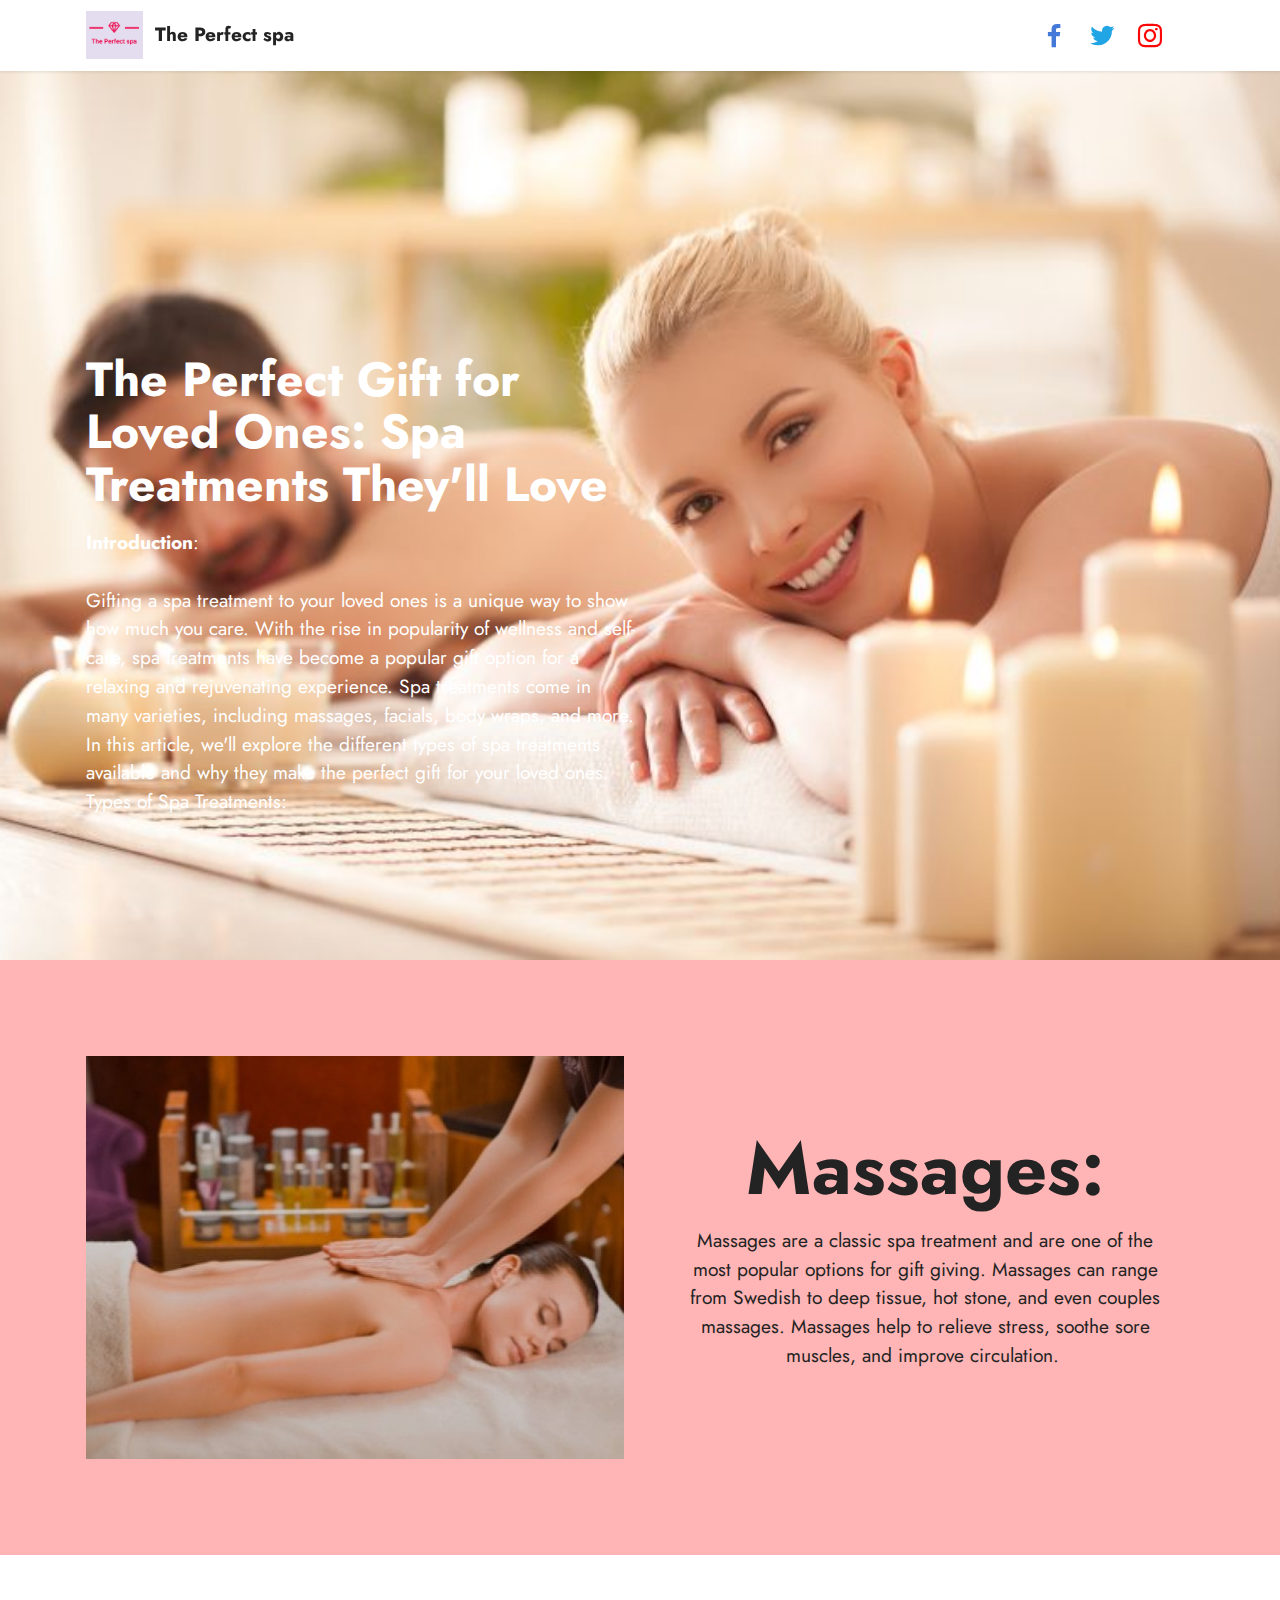
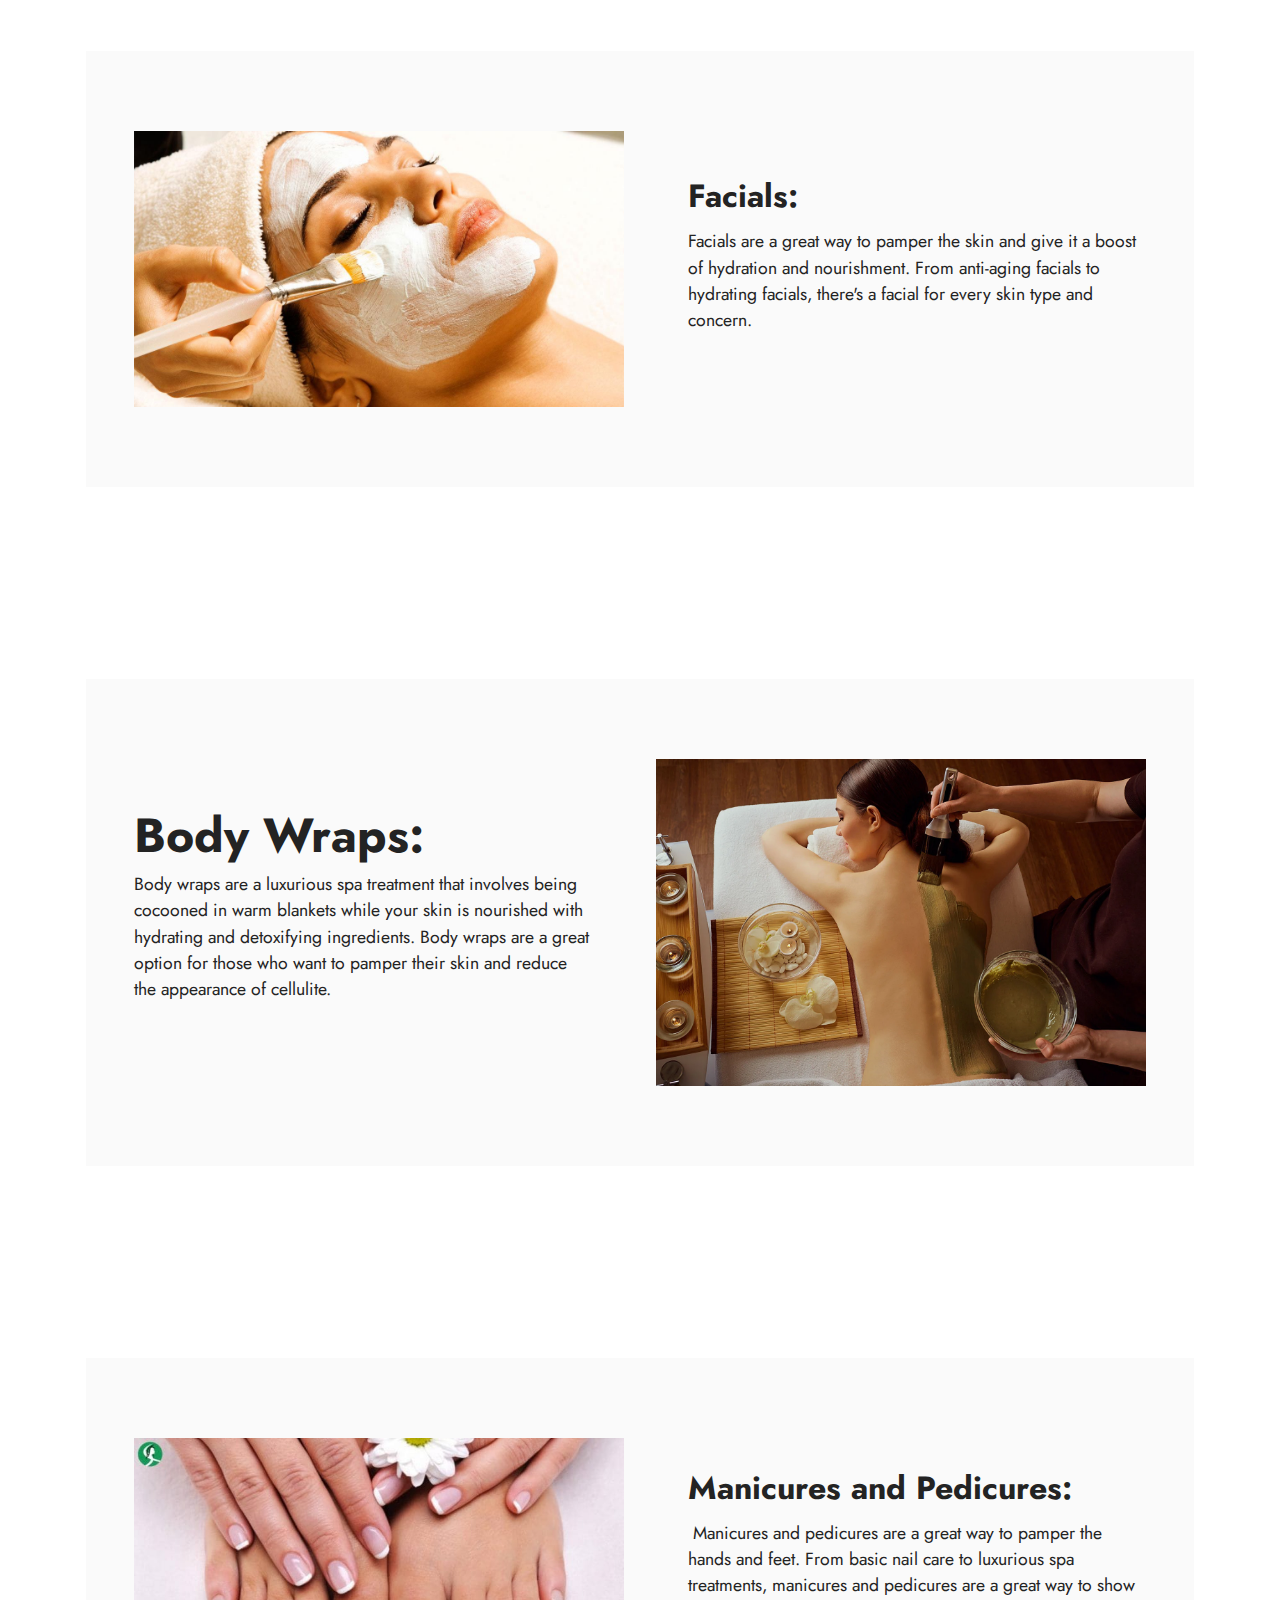
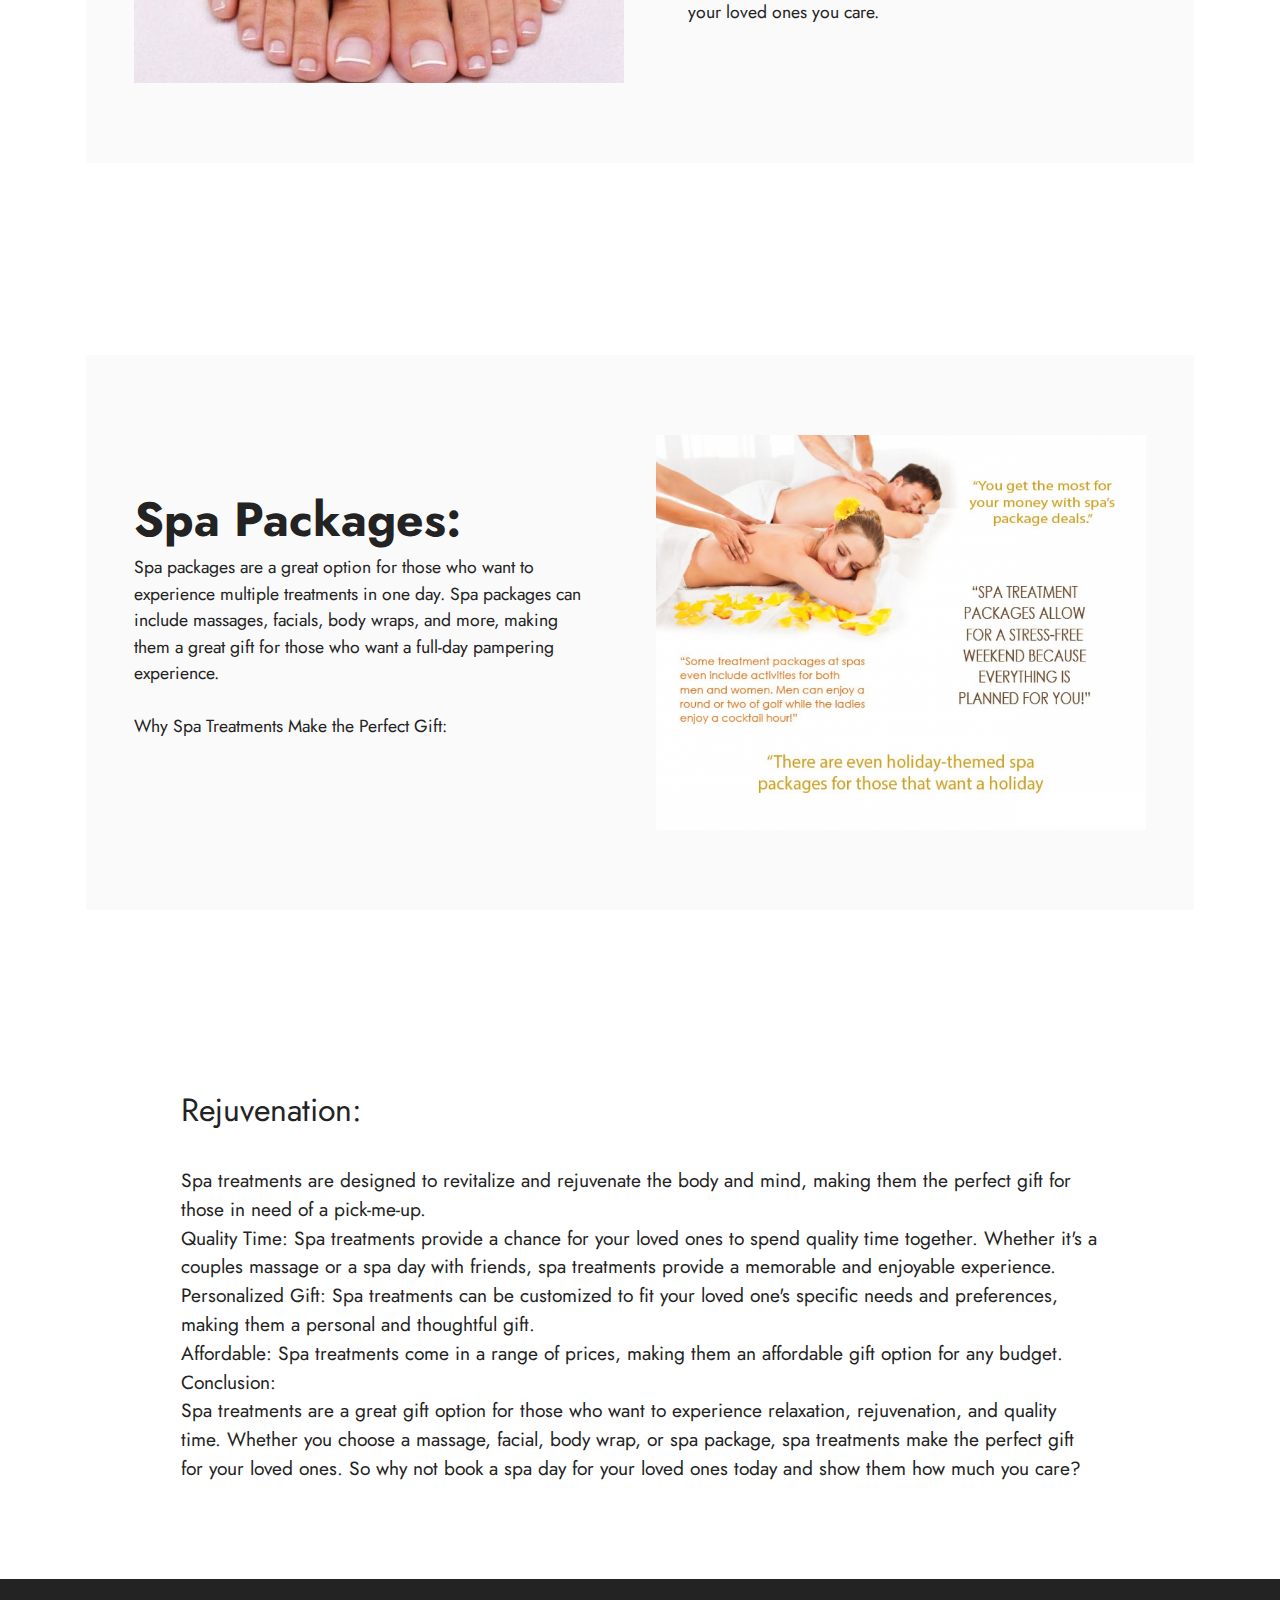
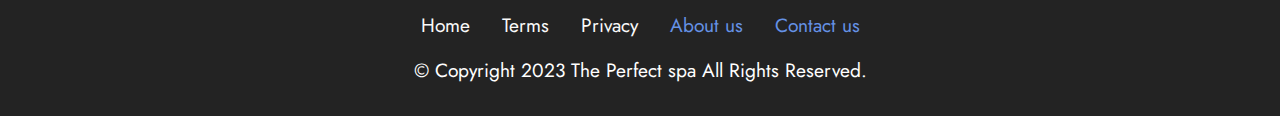
<file: index.html>
<!DOCTYPE html>
<html  >
<head>
  <!-- Site made with Mobirise Website Builder v5.7.12, https://mobirise.com -->
  <meta charset="UTF-8">
  <meta http-equiv="X-UA-Compatible" content="IE=edge">
  <meta name="generator" content="Mobirise v5.7.12, mobirise.com">
  <meta name="viewport" content="width=device-width, initial-scale=1, minimum-scale=1">
  <link rel="shortcut icon" href="assets/images/capture-1.png" type="image/x-icon">
  <meta name="description" content="">
  
  
  <title>Home</title>
  <link rel="stylesheet" href="assets/bootstrap/css/bootstrap.min.css">
  <link rel="stylesheet" href="assets/bootstrap/css/bootstrap-grid.min.css">
  <link rel="stylesheet" href="assets/bootstrap/css/bootstrap-reboot.min.css">
  <link rel="stylesheet" href="assets/dropdown/css/style.css">
  <link rel="stylesheet" href="assets/socicon/css/styles.css">
  <link rel="stylesheet" href="assets/theme/css/style.css">
  <link rel="preload" href="https://fonts.googleapis.com/css2?family=Jost:ital,wght@0,400;0,700;1,400;1,700&display=swap&display=swap" as="style" onload="this.onload=null;this.rel='stylesheet'">
  <noscript><link rel="stylesheet" href="https://fonts.googleapis.com/css2?family=Jost:ital,wght@0,400;0,700;1,400;1,700&display=swap&display=swap"></noscript>
  <link rel="preload" as="style" href="assets/mobirise/css/mbr-additional.css"><link rel="stylesheet" href="assets/mobirise/css/mbr-additional.css" type="text/css">

  
  
  
</head>
<body>
  
  <section data-bs-version="5.1" class="menu menu2 cid-tux3aE4gdH" once="menu" id="menu2-i">
    
    <nav class="navbar navbar-dropdown navbar-fixed-top navbar-expand-lg">
        <div class="container">
            <div class="navbar-brand">
                <span class="navbar-logo">
                    <a href="index.html">
                        <img src="assets/images/capture-1.png" alt="Mobirise Website Builder" style="height: 3rem;">
                    </a>
                </span>
                <span class="navbar-caption-wrap"><a class="navbar-caption text-black text-primary display-7" href="index.html">The Perfect spa</a></span>
            </div>
            <button class="navbar-toggler" type="button" data-toggle="collapse" data-bs-toggle="collapse" data-target="#navbarSupportedContent" data-bs-target="#navbarSupportedContent" aria-controls="navbarNavAltMarkup" aria-expanded="false" aria-label="Toggle navigation">
                <div class="hamburger">
                    <span></span>
                    <span></span>
                    <span></span>
                    <span></span>
                </div>
            </button>
            <div class="collapse navbar-collapse" id="navbarSupportedContent">
                
                <div class="icons-menu">
                    <a class="iconfont-wrapper" href="page4.html" target="_blank">
                        <span class="p-2 mbr-iconfont socicon-facebook socicon" style="color: rgb(68, 121, 217); fill: rgb(68, 121, 217);"></span>
                    </a>
                    <a class="iconfont-wrapper" href="page4.html" target="_blank">
                        <span class="p-2 mbr-iconfont socicon-twitter socicon" style="color: rgb(34, 165, 229); fill: rgb(34, 165, 229);"></span>
                    </a>
                    <a class="iconfont-wrapper" href="page4.html" target="_blank">
                        <span class="p-2 mbr-iconfont socicon-instagram socicon" style="color: rgb(252, 7, 7); fill: rgb(252, 7, 7);"></span>
                    </a>
                    
                </div>
                
            </div>
        </div>
    </nav>
</section>

<section data-bs-version="5.1" class="header4 cid-tuwXCedzmU mbr-fullscreen" id="header4-0">

    
    
    <div class="container">
        <div class="row">
            <div class="content-wrap">
                <h1 class="mbr-section-title mbr-fonts-style mbr-white mb-3 display-2"><strong>The Perfect Gift for Loved Ones: Spa Treatments They'll Love</strong></h1>
                
                <p class="mbr-fonts-style mbr-text mbr-white mb-3 display-7"><strong>Introduction</strong>:
<br>
<br>Gifting a spa treatment to your loved ones is a unique way to show how much you care. With the rise in popularity of wellness and self-care, spa treatments have become a popular gift option for a relaxing and rejuvenating experience. Spa treatments come in many varieties, including massages, facials, body wraps, and more. In this article, we'll explore the different types of spa treatments available and why they make the perfect gift for your loved ones.
<br>Types of Spa Treatments:<br></p>

                
            </div>
        </div>
    </div>
</section>

<section data-bs-version="5.1" class="header11 cid-tuwXCXTtrB" id="header11-1">

    

    
    

    <div class="container">
        <div class="row justify-content-center">
            <div class="col-12 col-md-6 image-wrapper">
                <a href="index.html"><img class="w-100" src="assets/images/banner-procedures.2e16d0ba.fill-800x600.jpg" alt="Mobirise Website Builder"></a>
            </div>
            <div class="col-12 col-md">
                <div class="text-wrapper text-center">
                    <h1 class="mbr-section-title mbr-fonts-style mb-3 display-1"><strong>Massages:</strong></h1>
                    <p class="mbr-text mbr-fonts-style display-7">Massages are a classic spa treatment and are one of the most popular options for gift giving. Massages can range from Swedish to deep tissue, hot stone, and even couples massages. Massages help to relieve stress, soothe sore muscles, and improve circulation.&nbsp;<br></p>
                    
                </div>
            </div>
        </div>
    </div>
</section>

<section data-bs-version="5.1" class="features16 cid-tuwXEfI76P" id="features17-2">
    

    
    
    <div class="container">
        <div class="content-wrapper">
            <div class="row align-items-center">
                <div class="col-12 col-lg-6">
                    <div class="image-wrapper">
                        <a href="index.html"><img src="assets/images/facial-86487979.jpg" alt="Mobirise Website Builder"></a>
                    </div>
                </div>
                <div class="col-12 col-lg">
                    <div class="text-wrapper">
                        <h6 class="card-title mbr-fonts-style display-5"><strong>Facials:</strong></h6>
                        <p class="mbr-text mbr-fonts-style mb-4 display-4">Facials are a great way to pamper the skin and give it a boost of hydration and nourishment. From anti-aging facials to hydrating facials, there's a facial for every skin type and concern.&nbsp;<br></p>
                        
                    </div>
                </div>
            </div>
        </div>
    </div>
</section>

<section data-bs-version="5.1" class="features15 cid-tuwXEramvM" id="features16-3">

    

    
    
    <div class="container">
        <div class="content-wrapper">
            <div class="row align-items-center">
                <div class="col-12 col-lg">
                    <div class="text-wrapper">
                        <h6 class="card-title mbr-fonts-style display-2"><strong>Body Wraps:&nbsp;</strong></h6>
                        <p class="mbr-text mbr-fonts-style mb-4 display-4">Body wraps are a luxurious spa treatment that involves being cocooned in warm blankets while your skin is nourished with hydrating and detoxifying ingredients. Body wraps are a great option for those who want to pamper their skin and reduce the appearance of cellulite.&nbsp;<br></p>
                        
                    </div>
                </div>
                <div class="col-12 col-lg-6">
                    <div class="image-wrapper">
                        <a href="index.html"><img src="assets/images/spa-menu.webp" alt="Mobirise Website Builder"></a>
                    </div>
                </div>
            </div>
        </div>
    </div>
</section>

<section data-bs-version="5.1" class="features16 cid-tuwXECic6j" id="features17-4">
    

    
    
    <div class="container">
        <div class="content-wrapper">
            <div class="row align-items-center">
                <div class="col-12 col-lg-6">
                    <div class="image-wrapper">
                        <a href="index.html"><img src="assets/images/manicure-and-pedicure-768x384-1.jpg" alt="Mobirise Website Builder"></a>
                    </div>
                </div>
                <div class="col-12 col-lg">
                    <div class="text-wrapper">
                        <h6 class="card-title mbr-fonts-style display-5"><strong>Manicures and Pedicures:</strong></h6>
                        <p class="mbr-text mbr-fonts-style mb-4 display-4">&nbsp;Manicures and pedicures are a great way to pamper the hands and feet. From basic nail care to luxurious spa treatments, manicures and pedicures are a great way to show your loved ones you care.&nbsp;<br></p>
                        
                    </div>
                </div>
            </div>
        </div>
    </div>
</section>

<section data-bs-version="5.1" class="features15 cid-tuwXEPtBoQ" id="features16-5">

    

    
    
    <div class="container">
        <div class="content-wrapper">
            <div class="row align-items-center">
                <div class="col-12 col-lg">
                    <div class="text-wrapper">
                        <h6 class="card-title mbr-fonts-style display-2"><strong>Spa Packages:</strong></h6>
                        <p class="mbr-text mbr-fonts-style mb-4 display-4">Spa packages are a great option for those who want to experience multiple treatments in one day. Spa packages can include massages, facials, body wraps, and more, making them a great gift for those who want a full-day pampering experience.
<br>
<br>Why Spa Treatments Make the Perfect Gift:<br></p>
                        
                    </div>
                </div>
                <div class="col-12 col-lg-6">
                    <div class="image-wrapper">
                        <a href="index.html"><img src="assets/images/c15dbb7776cb38219805ce96757c74f3-xl.jpg" alt="Mobirise Website Builder"></a>
                    </div>
                </div>
            </div>
        </div>
    </div>
</section>

<section data-bs-version="5.1" class="content5 cid-tux1Z2wDt8" id="content5-d">
    
    <div class="container">
        <div class="row justify-content-center">
            <div class="col-md-12 col-lg-10">
                
                <h4 class="mbr-section-subtitle mbr-fonts-style mb-4 display-5">
                    Rejuvenation:&nbsp;</h4>
                <p class="mbr-text mbr-fonts-style display-7">Spa treatments are designed to revitalize and rejuvenate the body and mind, making them the perfect gift for those in need of a pick-me-up.
<br>Quality Time: Spa treatments provide a chance for your loved ones to spend quality time together. Whether it's a couples massage or a spa day with friends, spa treatments provide a memorable and enjoyable experience.
<br>Personalized Gift: Spa treatments can be customized to fit your loved one's specific needs and preferences, making them a personal and thoughtful gift.
<br>Affordable: Spa treatments come in a range of prices, making them an affordable gift option for any budget.
<br>Conclusion:
<br>Spa treatments are a great gift option for those who want to experience relaxation, rejuvenation, and quality time. Whether you choose a massage, facial, body wrap, or spa package, spa treatments make the perfect gift for your loved ones. So why not book a spa day for your loved ones today and show them how much you care?</p>
            </div>
        </div>
    </div>
</section>

<section data-bs-version="5.1" class="footer3 cid-tuxaXC4msM" once="footers" id="footer3-o">

    

    

    <div class="container">
        <div class="media-container-row align-center mbr-white">
            <div class="row row-links">
                <ul class="foot-menu">
                    
                    
                    
                    
                    
                <li class="foot-menu-item mbr-fonts-style display-7">
                        <a class="text-white text-primary" href="index.html">Home</a>
                    </li><li class="foot-menu-item mbr-fonts-style display-7">
                        <a class="text-white text-primary" href="page1.html">Terms</a>
                    </li><li class="foot-menu-item mbr-fonts-style display-7">
                        <a class="text-white text-primary" href="page2.html" target="_blank">Privacy</a>
                    </li><li class="foot-menu-item mbr-fonts-style display-7"><a href="page3.html" class="text-primary">About us</a></li><li class="foot-menu-item mbr-fonts-style display-7"><a href="page4.html" class="text-primary">Contact us</a></li></ul>
            </div>
            
            <div class="row row-copirayt">
                <p class="mbr-text mb-0 mbr-fonts-style mbr-white align-center display-7">
                    © Copyright 2023 The Perfect spa&nbsp;All Rights Reserved.
                </p>
            </div>
        </div>
    </div>

  
</body>
</html>
</file>
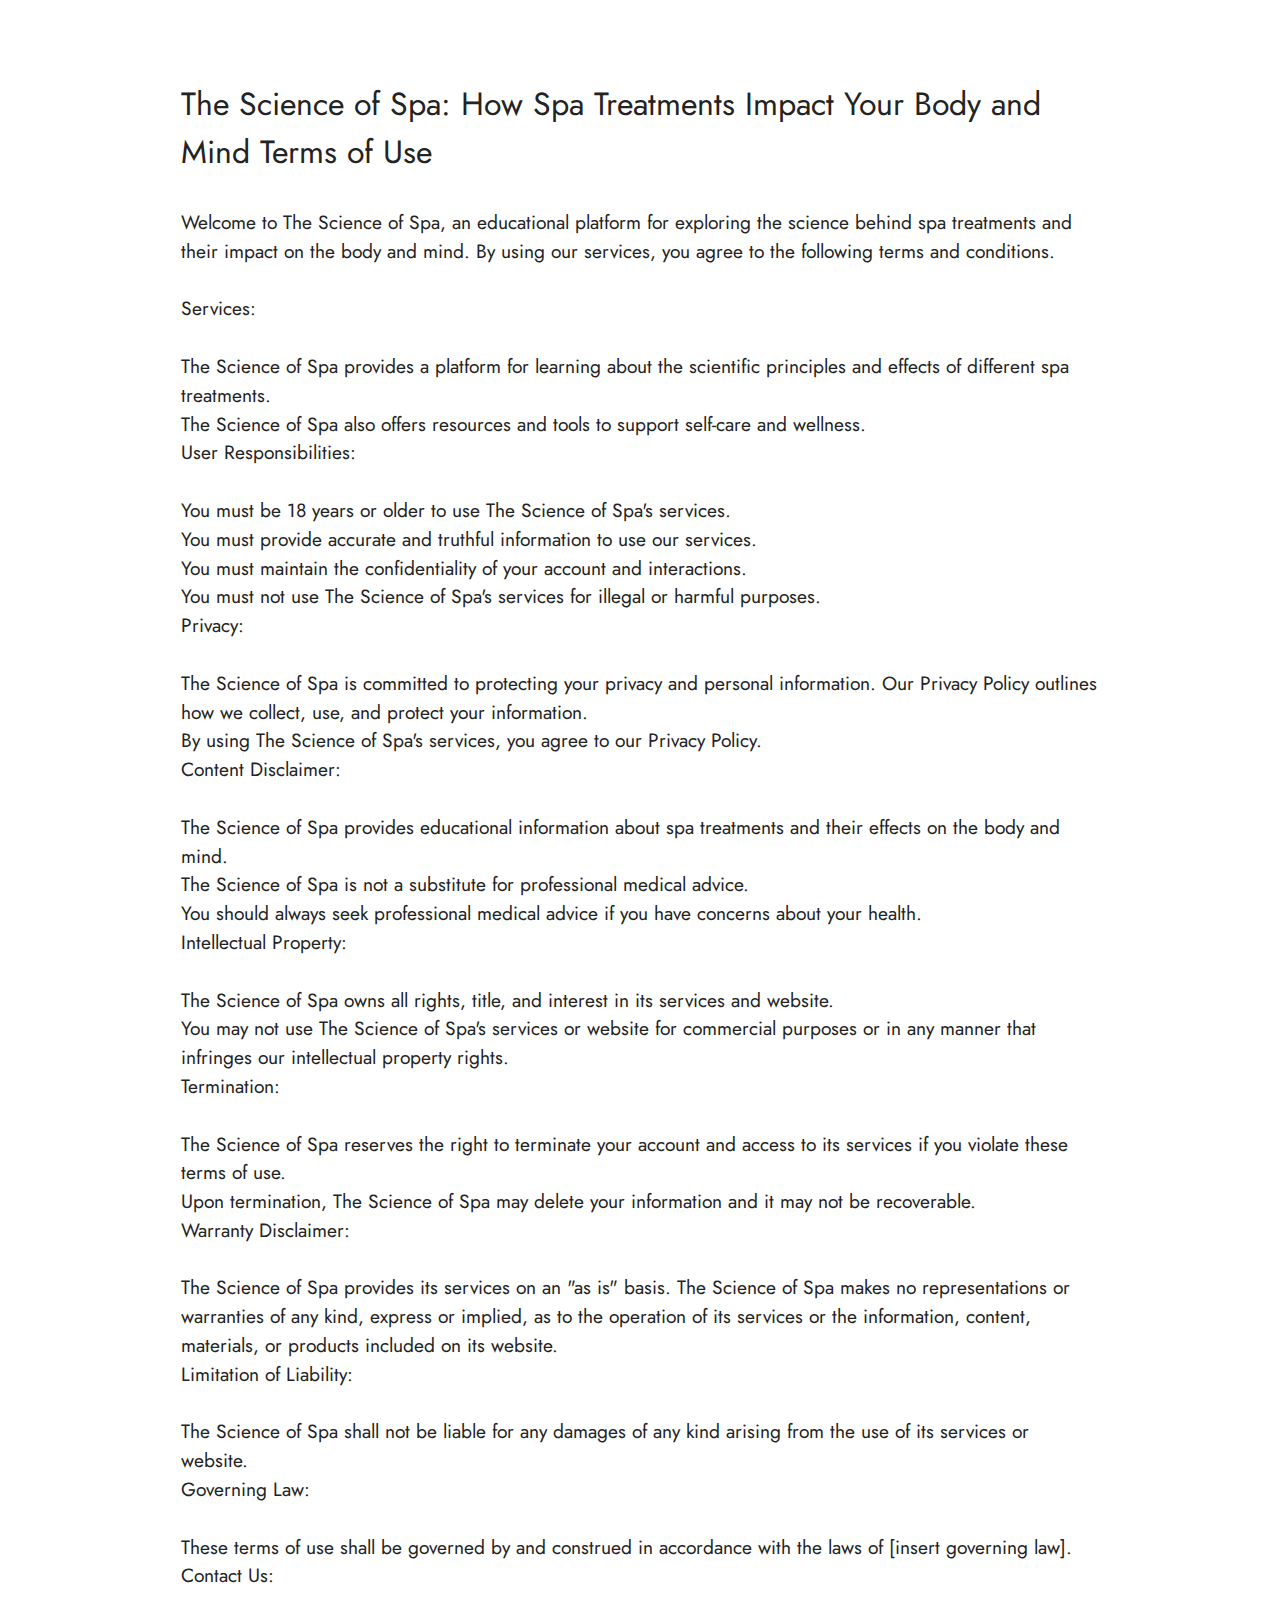
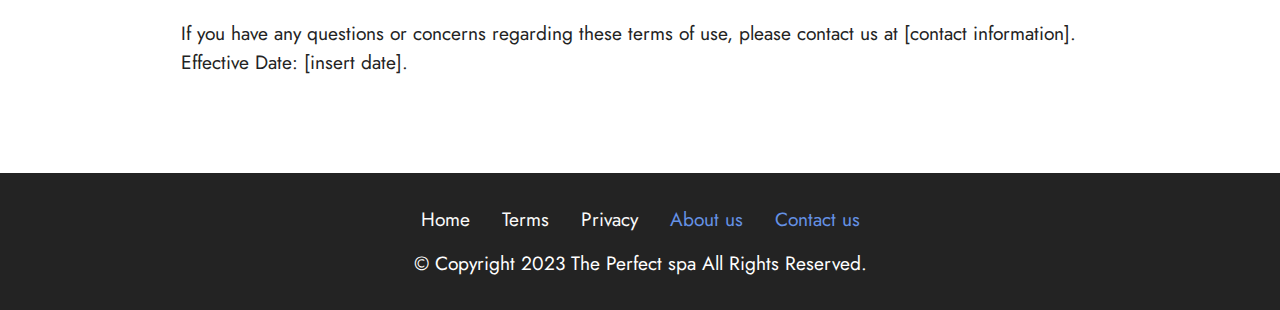
<file: page1.html>
<!DOCTYPE html>
<html  >
<head>
  <!-- Site made with Mobirise Website Builder v5.7.12, https://mobirise.com -->
  <meta charset="UTF-8">
  <meta http-equiv="X-UA-Compatible" content="IE=edge">
  <meta name="generator" content="Mobirise v5.7.12, mobirise.com">
  <meta name="viewport" content="width=device-width, initial-scale=1, minimum-scale=1">
  <link rel="shortcut icon" href="assets/images/capture-1.png" type="image/x-icon">
  <meta name="description" content="">
  
  
  <title>Terms</title>
  <link rel="stylesheet" href="assets/bootstrap/css/bootstrap.min.css">
  <link rel="stylesheet" href="assets/bootstrap/css/bootstrap-grid.min.css">
  <link rel="stylesheet" href="assets/bootstrap/css/bootstrap-reboot.min.css">
  <link rel="stylesheet" href="assets/socicon/css/styles.css">
  <link rel="stylesheet" href="assets/theme/css/style.css">
  <link rel="preload" href="https://fonts.googleapis.com/css2?family=Jost:ital,wght@0,400;0,700;1,400;1,700&display=swap&display=swap" as="style" onload="this.onload=null;this.rel='stylesheet'">
  <noscript><link rel="stylesheet" href="https://fonts.googleapis.com/css2?family=Jost:ital,wght@0,400;0,700;1,400;1,700&display=swap&display=swap"></noscript>
  <link rel="preload" as="style" href="assets/mobirise/css/mbr-additional.css"><link rel="stylesheet" href="assets/mobirise/css/mbr-additional.css" type="text/css">

  
  
  
</head>
<body>
  
  <section data-bs-version="5.1" class="content5 cid-tux5KRcq1e" id="content5-k">
    
    <div class="container">
        <div class="row justify-content-center">
            <div class="col-md-12 col-lg-10">
                
                <h4 class="mbr-section-subtitle mbr-fonts-style mb-4 display-5">The Science of Spa: How Spa Treatments Impact Your Body and Mind Terms of Use</h4>
                <p class="mbr-text mbr-fonts-style display-7">Welcome to The Science of Spa, an educational platform for exploring the science behind spa treatments and their impact on the body and mind. By using our services, you agree to the following terms and conditions.
<br>
<br>Services:
<br>
<br>The Science of Spa provides a platform for learning about the scientific principles and effects of different spa treatments.
<br>The Science of Spa also offers resources and tools to support self-care and wellness.
<br>User Responsibilities:
<br>
<br>You must be 18 years or older to use The Science of Spa's services.
<br>You must provide accurate and truthful information to use our services.
<br>You must maintain the confidentiality of your account and interactions.
<br>You must not use The Science of Spa's services for illegal or harmful purposes.
<br>Privacy:
<br>
<br>The Science of Spa is committed to protecting your privacy and personal information. Our Privacy Policy outlines how we collect, use, and protect your information.
<br>By using The Science of Spa's services, you agree to our Privacy Policy.
<br>Content Disclaimer:
<br>
<br>The Science of Spa provides educational information about spa treatments and their effects on the body and mind.
<br>The Science of Spa is not a substitute for professional medical advice.
<br>You should always seek professional medical advice if you have concerns about your health.
<br>Intellectual Property:
<br>
<br>The Science of Spa owns all rights, title, and interest in its services and website.
<br>You may not use The Science of Spa's services or website for commercial purposes or in any manner that infringes our intellectual property rights.
<br>Termination:
<br>
<br>The Science of Spa reserves the right to terminate your account and access to its services if you violate these terms of use.
<br>Upon termination, The Science of Spa may delete your information and it may not be recoverable.
<br>Warranty Disclaimer:
<br>
<br>The Science of Spa provides its services on an "as is" basis. The Science of Spa makes no representations or warranties of any kind, express or implied, as to the operation of its services or the information, content, materials, or products included on its website.
<br>Limitation of Liability:
<br>
<br>The Science of Spa shall not be liable for any damages of any kind arising from the use of its services or website.
<br>Governing Law:
<br>
<br>These terms of use shall be governed by and construed in accordance with the laws of [insert governing law].
<br>Contact Us:
<br>
<br>If you have any questions or concerns regarding these terms of use, please contact us at [contact information].
<br>Effective Date: [insert date].</p>
            </div>
        </div>
    </div>
</section>

<section data-bs-version="5.1" class="footer3 cid-tuxaXC4msM" once="footers" id="footer3-o">

    

    

    <div class="container">
        <div class="media-container-row align-center mbr-white">
            <div class="row row-links">
                <ul class="foot-menu">
                    
                    
                    
                    
                    
                <li class="foot-menu-item mbr-fonts-style display-7">
                        <a class="text-white text-primary" href="index.html">Home</a>
                    </li><li class="foot-menu-item mbr-fonts-style display-7">
                        <a class="text-white text-primary" href="page1.html">Terms</a>
                    </li><li class="foot-menu-item mbr-fonts-style display-7">
                        <a class="text-white text-primary" href="page2.html" target="_blank">Privacy</a>
                    </li><li class="foot-menu-item mbr-fonts-style display-7"><a href="page3.html" class="text-primary">About us</a></li><li class="foot-menu-item mbr-fonts-style display-7"><a href="page4.html" class="text-primary">Contact us</a></li></ul>
            </div>
            
            <div class="row row-copirayt">
                <p class="mbr-text mb-0 mbr-fonts-style mbr-white align-center display-7">
                    © Copyright 2023 The Perfect spa&nbsp;All Rights Reserved.
                </p>
            </div>
        </div>
    </div>

</body>
</html>
</file>
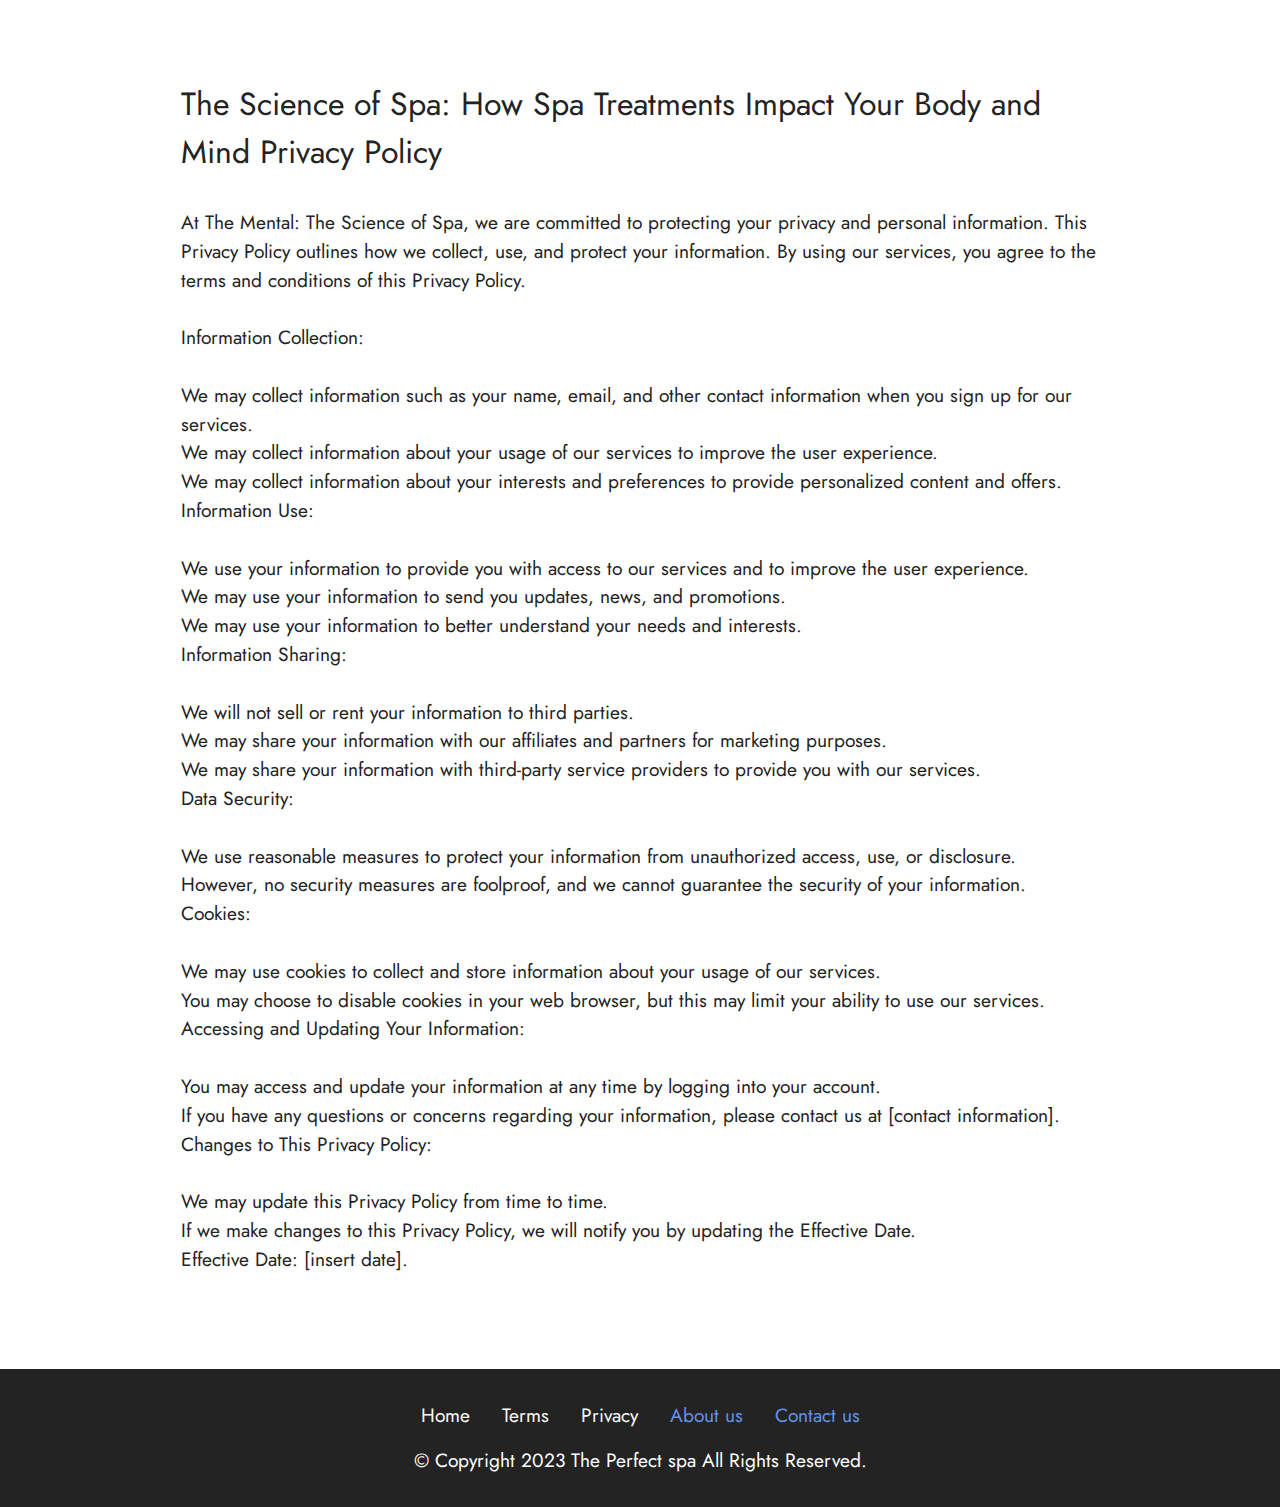
<file: page2.html>
<!DOCTYPE html>
<html  >
<head>
  <!-- Site made with Mobirise Website Builder v5.7.12, https://mobirise.com -->
  <meta charset="UTF-8">
  <meta http-equiv="X-UA-Compatible" content="IE=edge">
  <meta name="generator" content="Mobirise v5.7.12, mobirise.com">
  <meta name="viewport" content="width=device-width, initial-scale=1, minimum-scale=1">
  <link rel="shortcut icon" href="assets/images/capture-1.png" type="image/x-icon">
  <meta name="description" content="">
  
  
  <title>Privacy</title>
  <link rel="stylesheet" href="assets/bootstrap/css/bootstrap.min.css">
  <link rel="stylesheet" href="assets/bootstrap/css/bootstrap-grid.min.css">
  <link rel="stylesheet" href="assets/bootstrap/css/bootstrap-reboot.min.css">
  <link rel="stylesheet" href="assets/socicon/css/styles.css">
  <link rel="stylesheet" href="assets/theme/css/style.css">
  <link rel="preload" href="https://fonts.googleapis.com/css2?family=Jost:ital,wght@0,400;0,700;1,400;1,700&display=swap&display=swap" as="style" onload="this.onload=null;this.rel='stylesheet'">
  <noscript><link rel="stylesheet" href="https://fonts.googleapis.com/css2?family=Jost:ital,wght@0,400;0,700;1,400;1,700&display=swap&display=swap"></noscript>
  <link rel="preload" as="style" href="assets/mobirise/css/mbr-additional.css"><link rel="stylesheet" href="assets/mobirise/css/mbr-additional.css" type="text/css">

  
  
  
</head>
<body>
  
  <section data-bs-version="5.1" class="content5 cid-tux693yyE9" id="content5-l">
    
    <div class="container">
        <div class="row justify-content-center">
            <div class="col-md-12 col-lg-10">
                
                <h4 class="mbr-section-subtitle mbr-fonts-style mb-4 display-5">The Science of Spa: How Spa Treatments Impact Your Body and Mind Privacy Policy</h4>
                <p class="mbr-text mbr-fonts-style display-7">At The Mental: The Science of Spa, we are committed to protecting your privacy and personal information. This Privacy Policy outlines how we collect, use, and protect your information. By using our services, you agree to the terms and conditions of this Privacy Policy.
<br>
<br>Information Collection:
<br>
<br>We may collect information such as your name, email, and other contact information when you sign up for our services.
<br>We may collect information about your usage of our services to improve the user experience.
<br>We may collect information about your interests and preferences to provide personalized content and offers.
<br>Information Use:
<br>
<br>We use your information to provide you with access to our services and to improve the user experience.
<br>We may use your information to send you updates, news, and promotions.
<br>We may use your information to better understand your needs and interests.
<br>Information Sharing:
<br>
<br>We will not sell or rent your information to third parties.
<br>We may share your information with our affiliates and partners for marketing purposes.
<br>We may share your information with third-party service providers to provide you with our services.
<br>Data Security:
<br>
<br>We use reasonable measures to protect your information from unauthorized access, use, or disclosure.
<br>However, no security measures are foolproof, and we cannot guarantee the security of your information.
<br>Cookies:
<br>
<br>We may use cookies to collect and store information about your usage of our services.
<br>You may choose to disable cookies in your web browser, but this may limit your ability to use our services.
<br>Accessing and Updating Your Information:
<br>
<br>You may access and update your information at any time by logging into your account.
<br>If you have any questions or concerns regarding your information, please contact us at [contact information].
<br>Changes to This Privacy Policy:
<br>
<br>We may update this Privacy Policy from time to time.
<br>If we make changes to this Privacy Policy, we will notify you by updating the Effective Date.
<br>Effective Date: [insert date].</p>
            </div>
        </div>
    </div>
</section>

<section data-bs-version="5.1" class="footer3 cid-tuxaXC4msM" once="footers" id="footer3-o">

    

    

    <div class="container">
        <div class="media-container-row align-center mbr-white">
            <div class="row row-links">
                <ul class="foot-menu">
                    
                    
                    
                    
                    
                <li class="foot-menu-item mbr-fonts-style display-7">
                        <a class="text-white text-primary" href="index.html">Home</a>
                    </li><li class="foot-menu-item mbr-fonts-style display-7">
                        <a class="text-white text-primary" href="page1.html">Terms</a>
                    </li><li class="foot-menu-item mbr-fonts-style display-7">
                        <a class="text-white text-primary" href="page2.html" target="_blank">Privacy</a>
                    </li><li class="foot-menu-item mbr-fonts-style display-7"><a href="page3.html" class="text-primary">About us</a></li><li class="foot-menu-item mbr-fonts-style display-7"><a href="page4.html" class="text-primary">Contact us</a></li></ul>
            </div>
            
            <div class="row row-copirayt">
                <p class="mbr-text mb-0 mbr-fonts-style mbr-white align-center display-7">
                    © Copyright 2023 The Perfect spa&nbsp;All Rights Reserved.
                </p>
            </div>
        </div>
    </div>

  
</body>
</html>
</file>
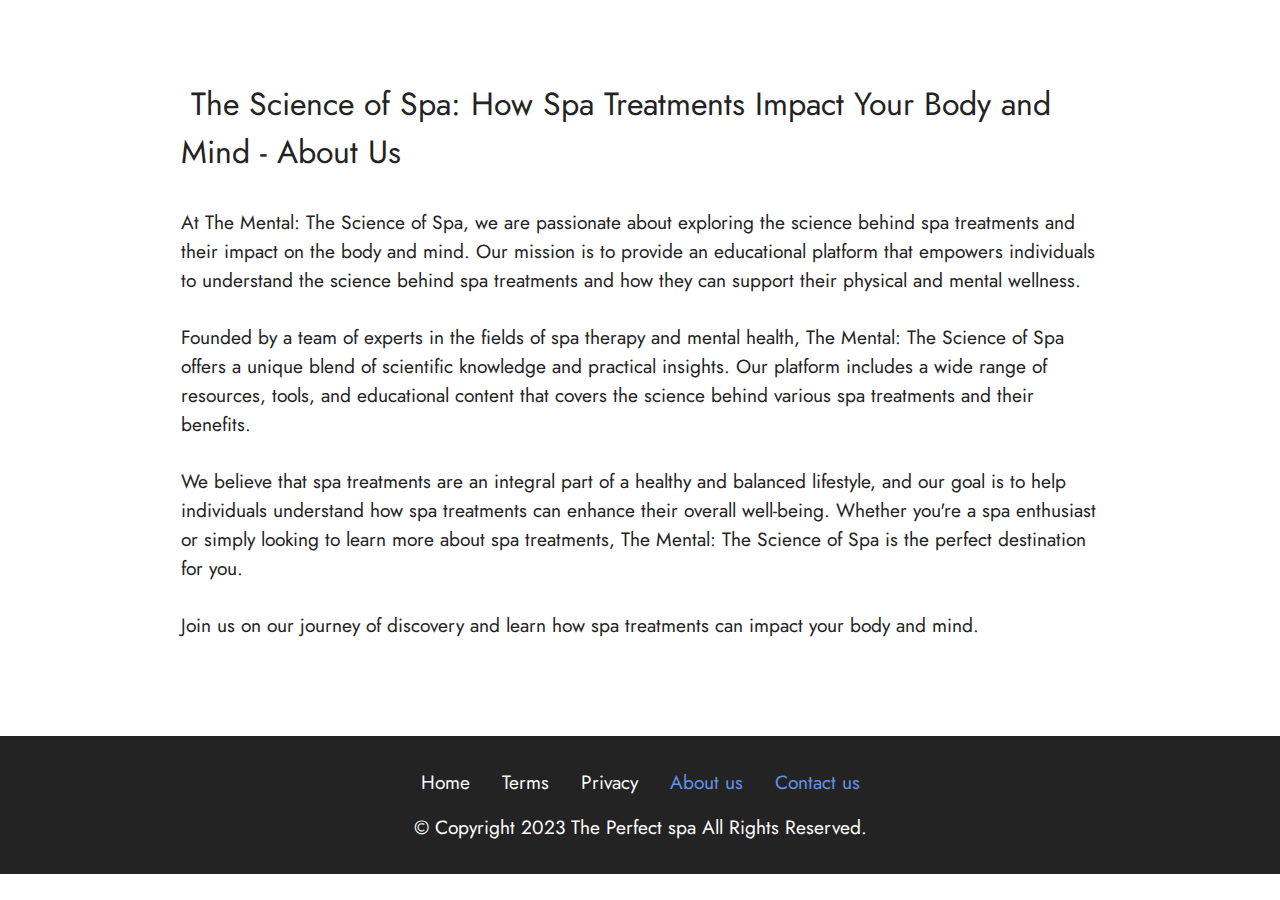
<file: page3.html>
<!DOCTYPE html>
<html  >
<head>
  <!-- Site made with Mobirise Website Builder v5.7.12, https://mobirise.com -->
  <meta charset="UTF-8">
  <meta http-equiv="X-UA-Compatible" content="IE=edge">
  <meta name="generator" content="Mobirise v5.7.12, mobirise.com">
  <meta name="viewport" content="width=device-width, initial-scale=1, minimum-scale=1">
  <link rel="shortcut icon" href="assets/images/capture-1.png" type="image/x-icon">
  <meta name="description" content="">
  
  
  <title>About us</title>
  <link rel="stylesheet" href="assets/bootstrap/css/bootstrap.min.css">
  <link rel="stylesheet" href="assets/bootstrap/css/bootstrap-grid.min.css">
  <link rel="stylesheet" href="assets/bootstrap/css/bootstrap-reboot.min.css">
  <link rel="stylesheet" href="assets/socicon/css/styles.css">
  <link rel="stylesheet" href="assets/theme/css/style.css">
  <link rel="preload" href="https://fonts.googleapis.com/css2?family=Jost:ital,wght@0,400;0,700;1,400;1,700&display=swap&display=swap" as="style" onload="this.onload=null;this.rel='stylesheet'">
  <noscript><link rel="stylesheet" href="https://fonts.googleapis.com/css2?family=Jost:ital,wght@0,400;0,700;1,400;1,700&display=swap&display=swap"></noscript>
  <link rel="preload" as="style" href="assets/mobirise/css/mbr-additional.css"><link rel="stylesheet" href="assets/mobirise/css/mbr-additional.css" type="text/css">

  
  
  
</head>
<body>
  
  <section data-bs-version="5.1" class="content5 cid-tux7eUnhvG" id="content5-m">
    
    <div class="container">
        <div class="row justify-content-center">
            <div class="col-md-12 col-lg-10">
                
                <h4 class="mbr-section-subtitle mbr-fonts-style mb-4 display-5">&nbsp;The Science of Spa: How Spa Treatments Impact Your Body and Mind - About Us</h4>
                <p class="mbr-text mbr-fonts-style display-7">At The Mental: The Science of Spa, we are passionate about exploring the science behind spa treatments and their impact on the body and mind. Our mission is to provide an educational platform that empowers individuals to understand the science behind spa treatments and how they can support their physical and mental wellness.
<br>
<br>Founded by a team of experts in the fields of spa therapy and mental health, The Mental: The Science of Spa offers a unique blend of scientific knowledge and practical insights. Our platform includes a wide range of resources, tools, and educational content that covers the science behind various spa treatments and their benefits.
<br>
<br>We believe that spa treatments are an integral part of a healthy and balanced lifestyle, and our goal is to help individuals understand how spa treatments can enhance their overall well-being. Whether you're a spa enthusiast or simply looking to learn more about spa treatments, The Mental: The Science of Spa is the perfect destination for you.
<br>
<br>Join us on our journey of discovery and learn how spa treatments can impact your body and mind.</p>
            </div>
        </div>
    </div>
</section>

<section data-bs-version="5.1" class="footer3 cid-tuxaXC4msM" once="footers" id="footer3-o">

    

    

    <div class="container">
        <div class="media-container-row align-center mbr-white">
            <div class="row row-links">
                <ul class="foot-menu">
                    
                    
                    
                    
                    
                <li class="foot-menu-item mbr-fonts-style display-7">
                        <a class="text-white text-primary" href="index.html">Home</a>
                    </li><li class="foot-menu-item mbr-fonts-style display-7">
                        <a class="text-white text-primary" href="page1.html">Terms</a>
                    </li><li class="foot-menu-item mbr-fonts-style display-7">
                        <a class="text-white text-primary" href="page2.html" target="_blank">Privacy</a>
                    </li><li class="foot-menu-item mbr-fonts-style display-7"><a href="page3.html" class="text-primary">About us</a></li><li class="foot-menu-item mbr-fonts-style display-7"><a href="page4.html" class="text-primary">Contact us</a></li></ul>
            </div>
            
            <div class="row row-copirayt">
                <p class="mbr-text mb-0 mbr-fonts-style mbr-white align-center display-7">
                    © Copyright 2023 The Perfect spa&nbsp;All Rights Reserved.
                </p>
            </div>
        </div>
    </div>

  
</body>
</html>
</file>
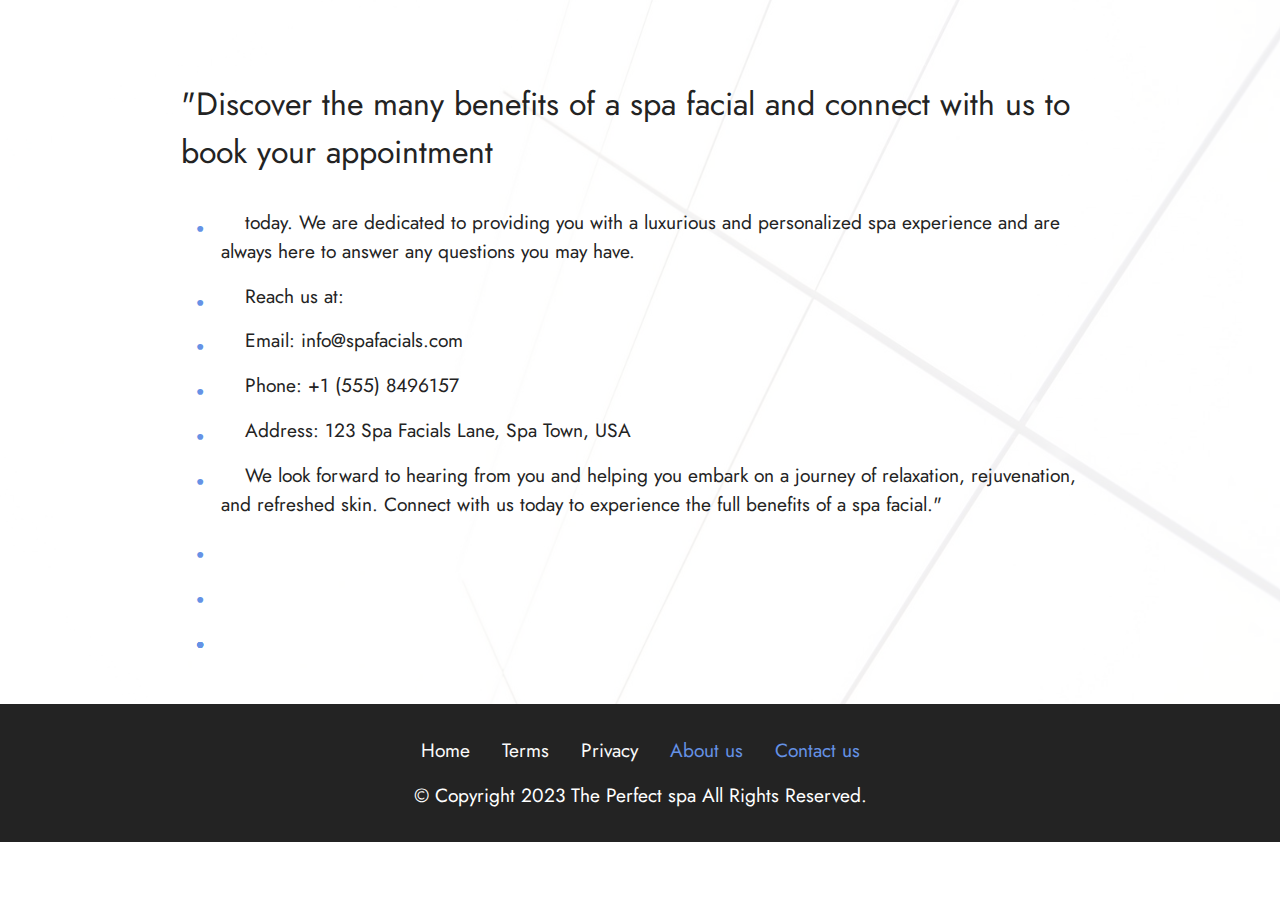
<file: page4.html>
<!DOCTYPE html>
<html  >
<head>
  <!-- Site made with Mobirise Website Builder v5.7.12, https://mobirise.com -->
  <meta charset="UTF-8">
  <meta http-equiv="X-UA-Compatible" content="IE=edge">
  <meta name="generator" content="Mobirise v5.7.12, mobirise.com">
  <meta name="viewport" content="width=device-width, initial-scale=1, minimum-scale=1">
  <link rel="shortcut icon" href="assets/images/capture-1.png" type="image/x-icon">
  <meta name="description" content="">
  
  
  <title>Contact us</title>
  <link rel="stylesheet" href="assets/bootstrap/css/bootstrap.min.css">
  <link rel="stylesheet" href="assets/bootstrap/css/bootstrap-grid.min.css">
  <link rel="stylesheet" href="assets/bootstrap/css/bootstrap-reboot.min.css">
  <link rel="stylesheet" href="assets/parallax/jarallax.css">
  <link rel="stylesheet" href="assets/socicon/css/styles.css">
  <link rel="stylesheet" href="assets/theme/css/style.css">
  <link rel="preload" href="https://fonts.googleapis.com/css2?family=Jost:ital,wght@0,400;0,700;1,400;1,700&display=swap&display=swap" as="style" onload="this.onload=null;this.rel='stylesheet'">
  <noscript><link rel="stylesheet" href="https://fonts.googleapis.com/css2?family=Jost:ital,wght@0,400;0,700;1,400;1,700&display=swap&display=swap"></noscript>
  <link rel="preload" as="style" href="assets/mobirise/css/mbr-additional.css"><link rel="stylesheet" href="assets/mobirise/css/mbr-additional.css" type="text/css">

  
  
  
</head>
<body>
  
  <section data-bs-version="5.1" class="content14 cid-tux7rVH2kw mbr-parallax-background" id="content14-n">
    

    
    <div class="mbr-overlay" style="opacity: 0.8; background-color: rgb(255, 255, 255);"></div>
    
    <div class="container">
        <div class="row justify-content-center">
            <div class="col-md-12 col-lg-10">
                    <h3 class="mbr-section-title mbr-fonts-style mb-4 display-5">"Discover the many benefits of a spa facial and connect with us to book your appointment</h3>
                <ul class="list mbr-fonts-style display-7">
                    <li>&nbsp; &nbsp; today. We are dedicated to providing you with a luxurious and personalized spa experience and are always here to answer any questions you may have.
</li><li>&nbsp; &nbsp; Reach us at:
</li><li>&nbsp; &nbsp; Email: info@spafacials.com
</li><li>&nbsp; &nbsp; Phone: +1 (555) 8496157
</li><li>&nbsp; &nbsp; Address: 123 Spa Facials Lane, Spa Town, USA
</li><li>&nbsp; &nbsp; We look forward to hearing from you and helping you embark on a journey of relaxation, rejuvenation, and refreshed skin. Connect with us today to experience the full benefits of a spa facial."</li><li><br></li><li><strong><br></strong></li><li><strong>
</strong></li><li><strong>
</strong></li><li><strong>
</strong></li><li><strong>
</strong></li><li><strong>
</strong></li>
                </ul>
            </div>
        </div>
    </div>
</section>

<section data-bs-version="5.1" class="footer3 cid-tuxaXC4msM" once="footers" id="footer3-o">

    

    

    <div class="container">
        <div class="media-container-row align-center mbr-white">
            <div class="row row-links">
                <ul class="foot-menu">
                    
                    
                    
                    
                    
                <li class="foot-menu-item mbr-fonts-style display-7">
                        <a class="text-white text-primary" href="index.html">Home</a>
                    </li><li class="foot-menu-item mbr-fonts-style display-7">
                        <a class="text-white text-primary" href="page1.html">Terms</a>
                    </li><li class="foot-menu-item mbr-fonts-style display-7">
                        <a class="text-white text-primary" href="page2.html" target="_blank">Privacy</a>
                    </li><li class="foot-menu-item mbr-fonts-style display-7"><a href="page3.html" class="text-primary">About us</a></li><li class="foot-menu-item mbr-fonts-style display-7"><a href="page4.html" class="text-primary">Contact us</a></li></ul>
            </div>
            
            <div class="row row-copirayt">
                <p class="mbr-text mb-0 mbr-fonts-style mbr-white align-center display-7">
                    © Copyright 2023 The Perfect spa&nbsp;All Rights Reserved.
                </p>
            </div>
        </div>
    </div>

  
</body>
</html>
</file>
<file: assets/dropdown/css/style.css>
.navbar-dropdown {
  left: 0;
  padding: 0;
  position: absolute;
  right: 0;
  top: 0;
  transition: all 0.45s ease;
  z-index: 1030;
  background: #282828; }
  .navbar-dropdown .navbar-logo {
    margin-right: 0.8rem;
    transition: margin 0.3s ease-in-out;
    vertical-align: middle; }
    .navbar-dropdown .navbar-logo img {
      height: 3.125rem;
      transition: all 0.3s ease-in-out; }
    .navbar-dropdown .navbar-logo.mbr-iconfont {
      font-size: 3.125rem;
      line-height: 3.125rem; }
  .navbar-dropdown .navbar-caption {
    font-weight: 700;
    white-space: normal;
    vertical-align: -4px;
    line-height: 3.125rem !important; }
    .navbar-dropdown .navbar-caption, .navbar-dropdown .navbar-caption:hover {
      color: inherit;
      text-decoration: none; }
  .navbar-dropdown .mbr-iconfont + .navbar-caption {
    vertical-align: -1px; }
  .navbar-dropdown.navbar-fixed-top {
    position: fixed; }
  .navbar-dropdown .navbar-brand span {
    vertical-align: -4px; }
  .navbar-dropdown.bg-color.transparent {
    background: none; }
  .navbar-dropdown.navbar-short .navbar-brand {
    padding: 0.625rem 0; }
    .navbar-dropdown.navbar-short .navbar-brand span {
      vertical-align: -1px; }
  .navbar-dropdown.navbar-short .navbar-caption {
    line-height: 2.375rem !important;
    vertical-align: -2px; }
  .navbar-dropdown.navbar-short .navbar-logo {
    margin-right: 0.5rem; }
    .navbar-dropdown.navbar-short .navbar-logo img {
      height: 2.375rem; }
    .navbar-dropdown.navbar-short .navbar-logo.mbr-iconfont {
      font-size: 2.375rem;
      line-height: 2.375rem; }
  .navbar-dropdown.navbar-short .mbr-table-cell {
    height: 3.625rem; }
  .navbar-dropdown .navbar-close {
    left: 0.6875rem;
    position: fixed;
    top: 0.75rem;
    z-index: 1000; }
  .navbar-dropdown .hamburger-icon {
    content: "";
    display: inline-block;
    vertical-align: middle;
    width: 16px;
    -webkit-box-shadow: 0 -6px 0 1px #282828,0 0 0 1px #282828,0 6px 0 1px #282828;
    -moz-box-shadow: 0 -6px 0 1px #282828,0 0 0 1px #282828,0 6px 0 1px #282828;
    box-shadow: 0 -6px 0 1px #282828,0 0 0 1px #282828,0 6px 0 1px #282828; }

.dropdown-menu .dropdown-toggle[data-toggle="dropdown-submenu"]::after {
  border-bottom: 0.35em solid transparent;
  border-left: 0.35em solid;
  border-right: 0;
  border-top: 0.35em solid transparent;
  margin-left: 0.3rem; }

.dropdown-menu .dropdown-item:focus {
  outline: 0; }

.nav-dropdown {
  font-size: 0.75rem;
  font-weight: 500;
  height: auto !important; }
  .nav-dropdown .nav-btn {
    padding-left: 1rem; }
  .nav-dropdown .link {
    margin: .667em 1.667em;
    font-weight: 500;
    padding: 0;
    transition: color .2s ease-in-out; }
    .nav-dropdown .link.dropdown-toggle {
      margin-right: 2.583em; }
      .nav-dropdown .link.dropdown-toggle::after {
        margin-left: .25rem;
        border-top: 0.35em solid;
        border-right: 0.35em solid transparent;
        border-left: 0.35em solid transparent;
        border-bottom: 0; }
      .nav-dropdown .link.dropdown-toggle[aria-expanded="true"] {
        margin: 0;
        padding: 0.667em 3.263em  0.667em 1.667em; }
  .nav-dropdown .link::after,
  .nav-dropdown .dropdown-item::after {
    color: inherit; }
  .nav-dropdown .btn {
    font-size: 0.75rem;
    font-weight: 700;
    letter-spacing: 0;
    margin-bottom: 0;
    padding-left: 1.25rem;
    padding-right: 1.25rem; }
  .nav-dropdown .dropdown-menu {
    border-radius: 0;
    border: 0;
    left: 0;
    margin: 0;
    padding-bottom: 1.25rem;
    padding-top: 1.25rem;
    position: relative; }
  .nav-dropdown .dropdown-submenu {
    margin-left: 0.125rem;
    top: 0; }
  .nav-dropdown .dropdown-item {
    font-weight: 500;
    line-height: 2;
    padding: 0.3846em 4.615em 0.3846em 1.5385em;
    position: relative;
    transition: color .2s ease-in-out, background-color .2s ease-in-out; }
    .nav-dropdown .dropdown-item::after {
      margin-top: -0.3077em;
      position: absolute;
      right: 1.1538em;
      top: 50%; }
    .nav-dropdown .dropdown-item:focus, .nav-dropdown .dropdown-item:hover {
      background: none; }

@media (max-width: 767px) {
  .nav-dropdown.navbar-toggleable-sm {
    bottom: 0;
    display: none;
    left: 0;
    overflow-x: hidden;
    position: fixed;
    top: 0;
    transform: translateX(-100%);
    -ms-transform: translateX(-100%);
    -webkit-transform: translateX(-100%);
    width: 18.75rem;
    z-index: 999; } }
.nav-dropdown.navbar-toggleable-xl {
  bottom: 0;
  display: none;
  left: 0;
  overflow-x: hidden;
  position: fixed;
  top: 0;
  transform: translateX(-100%);
  -ms-transform: translateX(-100%);
  -webkit-transform: translateX(-100%);
  width: 18.75rem;
  z-index: 999; }

.nav-dropdown-sm {
  display: block !important;
  overflow-x: hidden;
  overflow: auto;
  padding-top: 3.875rem; }
  .nav-dropdown-sm::after {
    content: "";
    display: block;
    height: 3rem;
    width: 100%; }
  .nav-dropdown-sm.collapse.in ~ .navbar-close {
    display: block !important; }
  .nav-dropdown-sm.collapsing, .nav-dropdown-sm.collapse.in {
    transform: translateX(0);
    -ms-transform: translateX(0);
    -webkit-transform: translateX(0);
    transition: all 0.25s ease-out;
    -webkit-transition: all 0.25s ease-out;
    background: #282828; }
  .nav-dropdown-sm.collapsing[aria-expanded="false"] {
    transform: translateX(-100%);
    -ms-transform: translateX(-100%);
    -webkit-transform: translateX(-100%); }
  .nav-dropdown-sm .nav-item {
    display: block;
    margin-left: 0 !important;
    padding-left: 0; }
  .nav-dropdown-sm .link,
  .nav-dropdown-sm .dropdown-item {
    border-top: 1px dotted rgba(255, 255, 255, 0.1);
    font-size: 0.8125rem;
    line-height: 1.6;
    margin: 0 !important;
    padding: 0.875rem 2.4rem 0.875rem 1.5625rem !important;
    position: relative;
    white-space: normal; }
    .nav-dropdown-sm .link:focus, .nav-dropdown-sm .link:hover,
    .nav-dropdown-sm .dropdown-item:focus,
    .nav-dropdown-sm .dropdown-item:hover {
      background: rgba(0, 0, 0, 0.2) !important;
      color: #c0a375; }
  .nav-dropdown-sm .nav-btn {
    position: relative;
    padding: 1.5625rem 1.5625rem 0 1.5625rem; }
    .nav-dropdown-sm .nav-btn::before {
      border-top: 1px dotted rgba(255, 255, 255, 0.1);
      content: "";
      left: 0;
      position: absolute;
      top: 0;
      width: 100%; }
    .nav-dropdown-sm .nav-btn + .nav-btn {
      padding-top: 0.625rem; }
      .nav-dropdown-sm .nav-btn + .nav-btn::before {
        display: none; }
  .nav-dropdown-sm .btn {
    padding: 0.625rem 0; }
  .nav-dropdown-sm .dropdown-toggle[data-toggle="dropdown-submenu"]::after {
    margin-left: .25rem;
    border-top: 0.35em solid;
    border-right: 0.35em solid transparent;
    border-left: 0.35em solid transparent;
    border-bottom: 0; }
  .nav-dropdown-sm .dropdown-toggle[data-toggle="dropdown-submenu"][aria-expanded="true"]::after {
    border-top: 0;
    border-right: 0.35em solid transparent;
    border-left: 0.35em solid transparent;
    border-bottom: 0.35em solid; }
  .nav-dropdown-sm .dropdown-menu {
    margin: 0;
    padding: 0;
    position: relative;
    top: 0;
    left: 0;
    width: 100%;
    border: 0;
    float: none;
    border-radius: 0;
    background: none; }
  .nav-dropdown-sm .dropdown-submenu {
    left: 100%;
    margin-left: 0.125rem;
    margin-top: -1.25rem;
    top: 0; }

.navbar-toggleable-sm .nav-dropdown .dropdown-menu {
  position: absolute; }

.navbar-toggleable-sm .nav-dropdown .dropdown-submenu {
  left: 100%;
  margin-left: 0.125rem;
  margin-top: -1.25rem;
  top: 0; }

.navbar-toggleable-sm.opened .nav-dropdown .dropdown-menu {
  position: relative; }

.navbar-toggleable-sm.opened .nav-dropdown .dropdown-submenu {
  left: 0;
  margin-left: 00rem;
  margin-top: 0rem;
  top: 0; }

.is-builder .nav-dropdown.collapsing {
  transition: none !important; }
</file>
<file: assets/socicon/css/styles.css>
@charset "UTF-8";

@font-face {
  font-family: 'Socicon';
  src:  url('../fonts/socicon.eot');
  src:  url('../fonts/socicon.eot?#iefix') format('embedded-opentype'),
    url('../fonts/socicon.woff2') format('woff2'),
    url('../fonts/socicon.ttf') format('truetype'),
    url('../fonts/socicon.woff') format('woff'),
    url('../fonts/socicon.svg#socicon') format('svg');
  font-weight: normal;
  font-style: normal;
  font-display: swap;
}

[data-icon]:before {
  font-family: "socicon" !important;
  content: attr(data-icon);
  font-style: normal !important;
  font-weight: normal !important;
  font-variant: normal !important;
  text-transform: none !important;
  speak: none;
  line-height: 1;
  -webkit-font-smoothing: antialiased;
  -moz-osx-font-smoothing: grayscale;
}

[class^="socicon-"], [class*=" socicon-"] {
  /* use !important to prevent issues with browser extensions that change fonts */
  font-family: 'Socicon' !important;
  speak: none;
  font-style: normal;
  font-weight: normal;
  font-variant: normal;
  text-transform: none;
  line-height: 1;

  /* Better Font Rendering =========== */
  -webkit-font-smoothing: antialiased;
  -moz-osx-font-smoothing: grayscale;
}

.socicon-eitaa:before {
  content: "\e97c";
}
.socicon-soroush:before {
  content: "\e97d";
}
.socicon-bale:before {
  content: "\e97e";
}
.socicon-zazzle:before {
  content: "\e97b";
}
.socicon-society6:before {
  content: "\e97a";
}
.socicon-redbubble:before {
  content: "\e979";
}
.socicon-avvo:before {
  content: "\e978";
}
.socicon-stitcher:before {
  content: "\e977";
}
.socicon-googlehangouts:before {
  content: "\e974";
}
.socicon-dlive:before {
  content: "\e975";
}
.socicon-vsco:before {
  content: "\e976";
}
.socicon-flipboard:before {
  content: "\e973";
}
.socicon-ubuntu:before {
  content: "\e958";
}
.socicon-artstation:before {
  content: "\e959";
}
.socicon-invision:before {
  content: "\e95a";
}
.socicon-torial:before {
  content: "\e95b";
}
.socicon-collectorz:before {
  content: "\e95c";
}
.socicon-seenthis:before {
  content: "\e95d";
}
.socicon-googleplaymusic:before {
  content: "\e95e";
}
.socicon-debian:before {
  content: "\e95f";
}
.socicon-filmfreeway:before {
  content: "\e960";
}
.socicon-gnome:before {
  content: "\e961";
}
.socicon-itchio:before {
  content: "\e962";
}
.socicon-jamendo:before {
  content: "\e963";
}
.socicon-mix:before {
  content: "\e964";
}
.socicon-sharepoint:before {
  content: "\e965";
}
.socicon-tinder:before {
  content: "\e966";
}
.socicon-windguru:before {
  content: "\e967";
}
.socicon-cdbaby:before {
  content: "\e968";
}
.socicon-elementaryos:before {
  content: "\e969";
}
.socicon-stage32:before {
  content: "\e96a";
}
.socicon-tiktok:before {
  content: "\e96b";
}
.socicon-gitter:before {
  content: "\e96c";
}
.socicon-letterboxd:before {
  content: "\e96d";
}
.socicon-threema:before {
  content: "\e96e";
}
.socicon-splice:before {
  content: "\e96f";
}
.socicon-metapop:before {
  content: "\e970";
}
.socicon-naver:before {
  content: "\e971";
}
.socicon-remote:before {
  content: "\e972";
}
.socicon-internet:before {
  content: "\e957";
}
.socicon-moddb:before {
  content: "\e94b";
}
.socicon-indiedb:before {
  content: "\e94c";
}
.socicon-traxsource:before {
  content: "\e94d";
}
.socicon-gamefor:before {
  content: "\e94e";
}
.socicon-pixiv:before {
  content: "\e94f";
}
.socicon-myanimelist:before {
  content: "\e950";
}
.socicon-blackberry:before {
  content: "\e951";
}
.socicon-wickr:before {
  content: "\e952";
}
.socicon-spip:before {
  content: "\e953";
}
.socicon-napster:before {
  content: "\e954";
}
.socicon-beatport:before {
  content: "\e955";
}
.socicon-hackerone:before {
  content: "\e956";
}
.socicon-hackernews:before {
  content: "\e946";
}
.socicon-smashwords:before {
  content: "\e947";
}
.socicon-kobo:before {
  content: "\e948";
}
.socicon-bookbub:before {
  content: "\e949";
}
.socicon-mailru:before {
  content: "\e94a";
}
.socicon-gitlab:before {
  content: "\e945";
}
.socicon-instructables:before {
  content: "\e944";
}
.socicon-portfolio:before {
  content: "\e943";
}
.socicon-codered:before {
  content: "\e940";
}
.socicon-origin:before {
  content: "\e941";
}
.socicon-nextdoor:before {
  content: "\e942";
}
.socicon-udemy:before {
  content: "\e93f";
}
.socicon-livemaster:before {
  content: "\e93e";
}
.socicon-crunchbase:before {
  content: "\e93b";
}
.socicon-homefy:before {
  content: "\e93c";
}
.socicon-calendly:before {
  content: "\e93d";
}
.socicon-realtor:before {
  content: "\e90f";
}
.socicon-tidal:before {
  content: "\e910";
}
.socicon-qobuz:before {
  content: "\e911";
}
.socicon-natgeo:before {
  content: "\e912";
}
.socicon-mastodon:before {
  content: "\e913";
}
.socicon-unsplash:before {
  content: "\e914";
}
.socicon-homeadvisor:before {
  content: "\e915";
}
.socicon-angieslist:before {
  content: "\e916";
}
.socicon-codepen:before {
  content: "\e917";
}
.socicon-slack:before {
  content: "\e918";
}
.socicon-openaigym:before {
  content: "\e919";
}
.socicon-logmein:before {
  content: "\e91a";
}
.socicon-fiverr:before {
  content: "\e91b";
}
.socicon-gotomeeting:before {
  content: "\e91c";
}
.socicon-aliexpress:before {
  content: "\e91d";
}
.socicon-guru:before {
  content: "\e91e";
}
.socicon-appstore:before {
  content: "\e91f";
}
.socicon-homes:before {
  content: "\e920";
}
.socicon-zoom:before {
  content: "\e921";
}
.socicon-alibaba:before {
  content: "\e922";
}
.socicon-craigslist:before {
  content: "\e923";
}
.socicon-wix:before {
  content: "\e924";
}
.socicon-redfin:before {
  content: "\e925";
}
.socicon-googlecalendar:before {
  content: "\e926";
}
.socicon-shopify:before {
  content: "\e927";
}
.socicon-freelancer:before {
  content: "\e928";
}
.socicon-seedrs:before {
  content: "\e929";
}
.socicon-bing:before {
  content: "\e92a";
}
.socicon-doodle:before {
  content: "\e92b";
}
.socicon-bonanza:before {
  content: "\e92c";
}
.socicon-squarespace:before {
  content: "\e92d";
}
.socicon-toptal:before {
  content: "\e92e";
}
.socicon-gust:before {
  content: "\e92f";
}
.socicon-ask:before {
  content: "\e930";
}
.socicon-trulia:before {
  content: "\e931";
}
.socicon-loomly:before {
  content: "\e932";
}
.socicon-ghost:before {
  content: "\e933";
}
.socicon-upwork:before {
  content: "\e934";
}
.socicon-fundable:before {
  content: "\e935";
}
.socicon-booking:before {
  content: "\e936";
}
.socicon-googlemaps:before {
  content: "\e937";
}
.socicon-zillow:before {
  content: "\e938";
}
.socicon-niconico:before {
  content: "\e939";
}
.socicon-toneden:before {
  content: "\e93a";
}
.socicon-augment:before {
  content: "\e908";
}
.socicon-bitbucket:before {
  content: "\e909";
}
.socicon-fyuse:before {
  content: "\e90a";
}
.socicon-yt-gaming:before {
  content: "\e90b";
}
.socicon-sketchfab:before {
  content: "\e90c";
}
.socicon-mobcrush:before {
  content: "\e90d";
}
.socicon-microsoft:before {
  content: "\e90e";
}
.socicon-pandora:before {
  content: "\e907";
}
.socicon-messenger:before {
  content: "\e906";
}
.socicon-gamewisp:before {
  content: "\e905";
}
.socicon-bloglovin:before {
  content: "\e904";
}
.socicon-tunein:before {
  content: "\e903";
}
.socicon-gamejolt:before {
  content: "\e901";
}
.socicon-trello:before {
  content: "\e902";
}
.socicon-spreadshirt:before {
  content: "\e900";
}
.socicon-500px:before {
  content: "\e000";
}
.socicon-8tracks:before {
  content: "\e001";
}
.socicon-airbnb:before {
  content: "\e002";
}
.socicon-alliance:before {
  content: "\e003";
}
.socicon-amazon:before {
  content: "\e004";
}
.socicon-amplement:before {
  content: "\e005";
}
.socicon-android:before {
  content: "\e006";
}
.socicon-angellist:before {
  content: "\e007";
}
.socicon-apple:before {
  content: "\e008";
}
.socicon-appnet:before {
  content: "\e009";
}
.socicon-baidu:before {
  content: "\e00a";
}
.socicon-bandcamp:before {
  content: "\e00b";
}
.socicon-battlenet:before {
  content: "\e00c";
}
.socicon-mixer:before {
  content: "\e00d";
}
.socicon-bebee:before {
  content: "\e00e";
}
.socicon-bebo:before {
  content: "\e00f";
}
.socicon-behance:before {
  content: "\e010";
}
.socicon-blizzard:before {
  content: "\e011";
}
.socicon-blogger:before {
  content: "\e012";
}
.socicon-buffer:before {
  content: "\e013";
}
.socicon-chrome:before {
  content: "\e014";
}
.socicon-coderwall:before {
  content: "\e015";
}
.socicon-curse:before {
  content: "\e016";
}
.socicon-dailymotion:before {
  content: "\e017";
}
.socicon-deezer:before {
  content: "\e018";
}
.socicon-delicious:before {
  content: "\e019";
}
.socicon-deviantart:before {
  content: "\e01a";
}
.socicon-diablo:before {
  content: "\e01b";
}
.socicon-digg:before {
  content: "\e01c";
}
.socicon-discord:before {
  content: "\e01d";
}
.socicon-disqus:before {
  content: "\e01e";
}
.socicon-douban:before {
  content: "\e01f";
}
.socicon-draugiem:before {
  content: "\e020";
}
.socicon-dribbble:before {
  content: "\e021";
}
.socicon-drupal:before {
  content: "\e022";
}
.socicon-ebay:before {
  content: "\e023";
}
.socicon-ello:before {
  content: "\e024";
}
.socicon-endomodo:before {
  content: "\e025";
}
.socicon-envato:before {
  content: "\e026";
}
.socicon-etsy:before {
  content: "\e027";
}
.socicon-facebook:before {
  content: "\e028";
}
.socicon-feedburner:before {
  content: "\e029";
}
.socicon-filmweb:before {
  content: "\e02a";
}
.socicon-firefox:before {
  content: "\e02b";
}
.socicon-flattr:before {
  content: "\e02c";
}
.socicon-flickr:before {
  content: "\e02d";
}
.socicon-formulr:before {
  content: "\e02e";
}
.socicon-forrst:before {
  content: "\e02f";
}
.socicon-foursquare:before {
  content: "\e030";
}
.socicon-friendfeed:before {
  content: "\e031";
}
.socicon-github:before {
  content: "\e032";
}
.socicon-goodreads:before {
  content: "\e033";
}
.socicon-google:before {
  content: "\e034";
}
.socicon-googlescholar:before {
  content: "\e035";
}
.socicon-googlegroups:before {
  content: "\e036";
}
.socicon-googlephotos:before {
  content: "\e037";
}
.socicon-googleplus:before {
  content: "\e038";
}
.socicon-grooveshark:before {
  content: "\e039";
}
.socicon-hackerrank:before {
  content: "\e03a";
}
.socicon-hearthstone:before {
  content: "\e03b";
}
.socicon-hellocoton:before {
  content: "\e03c";
}
.socicon-heroes:before {
  content: "\e03d";
}
.socicon-smashcast:before {
  content: "\e03e";
}
.socicon-horde:before {
  content: "\e03f";
}
.socicon-houzz:before {
  content: "\e040";
}
.socicon-icq:before {
  content: "\e041";
}
.socicon-identica:before {
  content: "\e042";
}
.socicon-imdb:before {
  content: "\e043";
}
.socicon-instagram:before {
  content: "\e044";
}
.socicon-issuu:before {
  content: "\e045";
}
.socicon-istock:before {
  content: "\e046";
}
.socicon-itunes:before {
  content: "\e047";
}
.socicon-keybase:before {
  content: "\e048";
}
.socicon-lanyrd:before {
  content: "\e049";
}
.socicon-lastfm:before {
  content: "\e04a";
}
.socicon-line:before {
  content: "\e04b";
}
.socicon-linkedin:before {
  content: "\e04c";
}
.socicon-livejournal:before {
  content: "\e04d";
}
.socicon-lyft:before {
  content: "\e04e";
}
.socicon-macos:before {
  content: "\e04f";
}
.socicon-mail:before {
  content: "\e050";
}
.socicon-medium:before {
  content: "\e051";
}
.socicon-meetup:before {
  content: "\e052";
}
.socicon-mixcloud:before {
  content: "\e053";
}
.socicon-modelmayhem:before {
  content: "\e054";
}
.socicon-mumble:before {
  content: "\e055";
}
.socicon-myspace:before {
  content: "\e056";
}
.socicon-newsvine:before {
  content: "\e057";
}
.socicon-nintendo:before {
  content: "\e058";
}
.socicon-npm:before {
  content: "\e059";
}
.socicon-odnoklassniki:before {
  content: "\e05a";
}
.socicon-openid:before {
  content: "\e05b";
}
.socicon-opera:before {
  content: "\e05c";
}
.socicon-outlook:before {
  content: "\e05d";
}
.socicon-overwatch:before {
  content: "\e05e";
}
.socicon-patreon:before {
  content: "\e05f";
}
.socicon-paypal:before {
  content: "\e060";
}
.socicon-periscope:before {
  content: "\e061";
}
.socicon-persona:before {
  content: "\e062";
}
.socicon-pinterest:before {
  content: "\e063";
}
.socicon-play:before {
  content: "\e064";
}
.socicon-player:before {
  content: "\e065";
}
.socicon-playstation:before {
  content: "\e066";
}
.socicon-pocket:before {
  content: "\e067";
}
.socicon-qq:before {
  content: "\e068";
}
.socicon-quora:before {
  content: "\e069";
}
.socicon-raidcall:before {
  content: "\e06a";
}
.socicon-ravelry:before {
  content: "\e06b";
}
.socicon-reddit:before {
  content: "\e06c";
}
.socicon-renren:before {
  content: "\e06d";
}
.socicon-researchgate:before {
  content: "\e06e";
}
.socicon-residentadvisor:before {
  content: "\e06f";
}
.socicon-reverbnation:before {
  content: "\e070";
}
.socicon-rss:before {
  content: "\e071";
}
.socicon-sharethis:before {
  content: "\e072";
}
.socicon-skype:before {
  content: "\e073";
}
.socicon-slideshare:before {
  content: "\e074";
}
.socicon-smugmug:before {
  content: "\e075";
}
.socicon-snapchat:before {
  content: "\e076";
}
.socicon-songkick:before {
  content: "\e077";
}
.socicon-soundcloud:before {
  content: "\e078";
}
.socicon-spotify:before {
  content: "\e079";
}
.socicon-stackexchange:before {
  content: "\e07a";
}
.socicon-stackoverflow:before {
  content: "\e07b";
}
.socicon-starcraft:before {
  content: "\e07c";
}
.socicon-stayfriends:before {
  content: "\e07d";
}
.socicon-steam:before {
  content: "\e07e";
}
.socicon-storehouse:before {
  content: "\e07f";
}
.socicon-strava:before {
  content: "\e080";
}
.socicon-streamjar:before {
  content: "\e081";
}
.socicon-stumbleupon:before {
  content: "\e082";
}
.socicon-swarm:before {
  content: "\e083";
}
.socicon-teamspeak:before {
  content: "\e084";
}
.socicon-teamviewer:before {
  content: "\e085";
}
.socicon-technorati:before {
  content: "\e086";
}
.socicon-telegram:before {
  content: "\e087";
}
.socicon-tripadvisor:before {
  content: "\e088";
}
.socicon-tripit:before {
  content: "\e089";
}
.socicon-triplej:before {
  content: "\e08a";
}
.socicon-tumblr:before {
  content: "\e08b";
}
.socicon-twitch:before {
  content: "\e08c";
}
.socicon-twitter:before {
  content: "\e08d";
}
.socicon-uber:before {
  content: "\e08e";
}
.socicon-ventrilo:before {
  content: "\e08f";
}
.socicon-viadeo:before {
  content: "\e090";
}
.socicon-viber:before {
  content: "\e091";
}
.socicon-viewbug:before {
  content: "\e092";
}
.socicon-vimeo:before {
  content: "\e093";
}
.socicon-vine:before {
  content: "\e094";
}
.socicon-vkontakte:before {
  content: "\e095";
}
.socicon-warcraft:before {
  content: "\e096";
}
.socicon-wechat:before {
  content: "\e097";
}
.socicon-weibo:before {
  content: "\e098";
}
.socicon-whatsapp:before {
  content: "\e099";
}
.socicon-wikipedia:before {
  content: "\e09a";
}
.socicon-windows:before {
  content: "\e09b";
}
.socicon-wordpress:before {
  content: "\e09c";
}
.socicon-wykop:before {
  content: "\e09d";
}
.socicon-xbox:before {
  content: "\e09e";
}
.socicon-xing:before {
  content: "\e09f";
}
.socicon-yahoo:before {
  content: "\e0a0";
}
.socicon-yammer:before {
  content: "\e0a1";
}
.socicon-yandex:before {
  content: "\e0a2";
}
.socicon-yelp:before {
  content: "\e0a3";
}
.socicon-younow:before {
  content: "\e0a4";
}
.socicon-youtube:before {
  content: "\e0a5";
}
.socicon-zapier:before {
  content: "\e0a6";
}
.socicon-zerply:before {
  content: "\e0a7";
}
.socicon-zomato:before {
  content: "\e0a8";
}
.socicon-zynga:before {
  content: "\e0a9";
}
</file>
<file: assets/theme/css/style.css>
@charset "UTF-8";
section {
  background-color: #ffffff;
}

body {
  font-style: normal;
  line-height: 1.5;
  font-weight: 400;
  color: #232323;
  position: relative;
}

button {
  background-color: transparent;
  border-color: transparent;
}

section,
.container,
.container-fluid {
  position: relative;
  word-wrap: break-word;
}

a.mbr-iconfont:hover {
  text-decoration: none;
}

.article .lead p,
.article .lead ul,
.article .lead ol,
.article .lead pre,
.article .lead blockquote {
  margin-bottom: 0;
}

a {
  font-style: normal;
  font-weight: 400;
  cursor: pointer;
}
a, a:hover {
  text-decoration: none;
}

.mbr-section-title {
  font-style: normal;
  line-height: 1.3;
}

.mbr-section-subtitle {
  line-height: 1.3;
}

.mbr-text {
  font-style: normal;
  line-height: 1.7;
}

h1,
h2,
h3,
h4,
h5,
h6,
.display-1,
.display-2,
.display-4,
.display-5,
.display-7,
span,
p,
a {
  line-height: 1;
  word-break: break-word;
  word-wrap: break-word;
  font-weight: 400;
}

b,
strong {
  font-weight: bold;
}

input:-webkit-autofill, input:-webkit-autofill:hover, input:-webkit-autofill:focus, input:-webkit-autofill:active {
  transition-delay: 9999s;
  -webkit-transition-property: background-color, color;
  transition-property: background-color, color;
}

textarea[type=hidden] {
  display: none;
}

section {
  background-position: 50% 50%;
  background-repeat: no-repeat;
  background-size: cover;
}
section .mbr-background-video,
section .mbr-background-video-preview {
  position: absolute;
  bottom: 0;
  left: 0;
  right: 0;
  top: 0;
}

.hidden {
  visibility: hidden;
}

.mbr-z-index20 {
  z-index: 20;
}

/*! Base colors */
.mbr-white {
  color: #ffffff;
}

.mbr-black {
  color: #111111;
}

.mbr-bg-white {
  background-color: #ffffff;
}

.mbr-bg-black {
  background-color: #000000;
}

/*! Text-aligns */
.align-left {
  text-align: left;
}

.align-center {
  text-align: center;
}

.align-right {
  text-align: right;
}

/*! Font-weight  */
.mbr-light {
  font-weight: 300;
}

.mbr-regular {
  font-weight: 400;
}

.mbr-semibold {
  font-weight: 500;
}

.mbr-bold {
  font-weight: 700;
}

/*! Media  */
.media-content {
  flex-basis: 100%;
}

.media-container-row {
  display: flex;
  flex-direction: row;
  flex-wrap: wrap;
  justify-content: center;
  align-content: center;
  align-items: start;
}
.media-container-row .media-size-item {
  width: 400px;
}

.media-container-column {
  display: flex;
  flex-direction: column;
  flex-wrap: wrap;
  justify-content: center;
  align-content: center;
  align-items: stretch;
}
.media-container-column > * {
  width: 100%;
}

@media (min-width: 992px) {
  .media-container-row {
    flex-wrap: nowrap;
  }
}
figure {
  margin-bottom: 0;
  overflow: hidden;
}

figure[mbr-media-size] {
  transition: width 0.1s;
}

img,
iframe {
  display: block;
  width: 100%;
}

.card {
  background-color: transparent;
  border: none;
}

.card-box {
  width: 100%;
}

.card-img {
  text-align: center;
  flex-shrink: 0;
  -webkit-flex-shrink: 0;
}

.media {
  max-width: 100%;
  margin: 0 auto;
}

.mbr-figure {
  align-self: center;
}

.media-container > div {
  max-width: 100%;
}

.mbr-figure img,
.card-img img {
  width: 100%;
}

@media (max-width: 991px) {
  .media-size-item {
    width: auto !important;
  }

  .media {
    width: auto;
  }

  .mbr-figure {
    width: 100% !important;
  }
}
/*! Buttons */
.mbr-section-btn {
  margin-left: -0.6rem;
  margin-right: -0.6rem;
  font-size: 0;
}

.btn {
  font-weight: 600;
  border-width: 1px;
  font-style: normal;
  margin: 0.6rem 0.6rem;
  white-space: normal;
  transition: all 0.2s ease-in-out;
  display: inline-flex;
  align-items: center;
  justify-content: center;
  word-break: break-word;
}

.btn-sm {
  font-weight: 600;
  letter-spacing: 0px;
  transition: all 0.3s ease-in-out;
}

.btn-md {
  font-weight: 600;
  letter-spacing: 0px;
  transition: all 0.3s ease-in-out;
}

.btn-lg {
  font-weight: 600;
  letter-spacing: 0px;
  transition: all 0.3s ease-in-out;
}

.btn-form {
  margin: 0;
}
.btn-form:hover {
  cursor: pointer;
}

nav .mbr-section-btn {
  margin-left: 0rem;
  margin-right: 0rem;
}

/*! Btn icon margin */
.btn .mbr-iconfont,
.btn.btn-sm .mbr-iconfont {
  order: 1;
  cursor: pointer;
  margin-left: 0.5rem;
  vertical-align: sub;
}

.btn.btn-md .mbr-iconfont,
.btn.btn-md .mbr-iconfont {
  margin-left: 0.8rem;
}

.mbr-regular {
  font-weight: 400;
}

.mbr-semibold {
  font-weight: 500;
}

.mbr-bold {
  font-weight: 700;
}

[type=submit] {
  -webkit-appearance: none;
}

/*! Full-screen */
.mbr-fullscreen .mbr-overlay {
  min-height: 100vh;
}

.mbr-fullscreen {
  display: flex;
  display: -moz-flex;
  display: -ms-flex;
  display: -o-flex;
  align-items: center;
  min-height: 100vh;
  padding-top: 3rem;
  padding-bottom: 3rem;
}

/*! Map */
.map {
  height: 25rem;
  position: relative;
}
.map iframe {
  width: 100%;
  height: 100%;
}

/*! Scroll to top arrow */
.mbr-arrow-up {
  bottom: 25px;
  right: 90px;
  position: fixed;
  text-align: right;
  z-index: 5000;
  color: #ffffff;
  font-size: 22px;
}

.mbr-arrow-up a {
  background: rgba(0, 0, 0, 0.2);
  border-radius: 50%;
  color: #fff;
  display: inline-block;
  height: 60px;
  width: 60px;
  border: 2px solid #fff;
  outline-style: none !important;
  position: relative;
  text-decoration: none;
  transition: all 0.3s ease-in-out;
  cursor: pointer;
  text-align: center;
}
.mbr-arrow-up a:hover {
  background-color: rgba(0, 0, 0, 0.4);
}
.mbr-arrow-up a i {
  line-height: 60px;
}

.mbr-arrow-up-icon {
  display: block;
  color: #fff;
}

.mbr-arrow-up-icon::before {
  content: "›";
  display: inline-block;
  font-family: serif;
  font-size: 22px;
  line-height: 1;
  font-style: normal;
  position: relative;
  top: 6px;
  left: -4px;
  transform: rotate(-90deg);
}

/*! Arrow Down */
.mbr-arrow {
  position: absolute;
  bottom: 45px;
  left: 50%;
  width: 60px;
  height: 60px;
  cursor: pointer;
  background-color: rgba(80, 80, 80, 0.5);
  border-radius: 50%;
  transform: translateX(-50%);
}
@media (max-width: 767px) {
  .mbr-arrow {
    display: none;
  }
}
.mbr-arrow > a {
  display: inline-block;
  text-decoration: none;
  outline-style: none;
  -webkit-animation: arrowdown 1.7s ease-in-out infinite;
          animation: arrowdown 1.7s ease-in-out infinite;
  color: #ffffff;
}
.mbr-arrow > a > i {
  position: absolute;
  top: -2px;
  left: 15px;
  font-size: 2rem;
}

#scrollToTop a i::before {
  content: "";
  position: absolute;
  display: block;
  border-bottom: 2.5px solid #fff;
  border-left: 2.5px solid #fff;
  width: 27.8%;
  height: 27.8%;
  left: 50%;
  top: 51%;
  transform: translateY(-30%) translateX(-50%) rotate(135deg);
}

@keyframes arrowdown {
  0% {
    transform: translateY(0px);
  }
  50% {
    transform: translateY(-5px);
  }
  100% {
    transform: translateY(0px);
  }
}
@-webkit-keyframes arrowdown {
  0% {
    transform: translateY(0px);
  }
  50% {
    transform: translateY(-5px);
  }
  100% {
    transform: translateY(0px);
  }
}
@media (max-width: 500px) {
  .mbr-arrow-up {
    left: 0;
    right: 0;
    text-align: center;
  }
}
/*Gradients animation*/
@keyframes gradient-animation {
  from {
    background-position: 0% 100%;
    -webkit-animation-timing-function: ease-in-out;
            animation-timing-function: ease-in-out;
  }
  to {
    background-position: 100% 0%;
    -webkit-animation-timing-function: ease-in-out;
            animation-timing-function: ease-in-out;
  }
}
@-webkit-keyframes gradient-animation {
  from {
    background-position: 0% 100%;
    -webkit-animation-timing-function: ease-in-out;
            animation-timing-function: ease-in-out;
  }
  to {
    background-position: 100% 0%;
    -webkit-animation-timing-function: ease-in-out;
            animation-timing-function: ease-in-out;
  }
}
.bg-gradient {
  background-size: 200% 200%;
  animation: gradient-animation 5s infinite alternate;
  -webkit-animation: gradient-animation 5s infinite alternate;
}

.menu .navbar-brand {
  display: -webkit-flex;
}
.menu .navbar-brand span {
  display: flex;
  display: -webkit-flex;
}
.menu .navbar-brand .navbar-caption-wrap {
  display: -webkit-flex;
}
.menu .navbar-brand .navbar-logo img {
  display: -webkit-flex;
  width: auto;
}
@media (min-width: 768px) and (max-width: 991px) {
  .menu .navbar-toggleable-sm .navbar-nav {
    display: -ms-flexbox;
  }
}
@media (max-width: 991px) {
  .menu .navbar-collapse {
    max-height: 93.5vh;
  }
  .menu .navbar-collapse.show {
    overflow: auto;
  }
}
@media (min-width: 992px) {
  .menu .navbar-nav.nav-dropdown {
    display: -webkit-flex;
  }
  .menu .navbar-toggleable-sm .navbar-collapse {
    display: -webkit-flex !important;
  }
  .menu .collapsed .navbar-collapse {
    max-height: 93.5vh;
  }
  .menu .collapsed .navbar-collapse.show {
    overflow: auto;
  }
}
@media (max-width: 767px) {
  .menu .navbar-collapse {
    max-height: 80vh;
  }
}

.nav-link .mbr-iconfont {
  margin-right: 0.5rem;
}

.navbar {
  display: -webkit-flex;
  -webkit-flex-wrap: wrap;
  -webkit-align-items: center;
  -webkit-justify-content: space-between;
}

.navbar-collapse {
  -webkit-flex-basis: 100%;
  -webkit-flex-grow: 1;
  -webkit-align-items: center;
}

.nav-dropdown .link {
  padding: 0.667em 1.667em !important;
  margin: 0 !important;
}

.nav {
  display: -webkit-flex;
  -webkit-flex-wrap: wrap;
}

.row {
  display: -webkit-flex;
  -webkit-flex-wrap: wrap;
}

.justify-content-center {
  -webkit-justify-content: center;
}

.form-inline {
  display: -webkit-flex;
}

.card-wrapper {
  -webkit-flex: 1;
}

.carousel-control {
  z-index: 10;
  display: -webkit-flex;
}

.carousel-controls {
  display: -webkit-flex;
}

.media {
  display: -webkit-flex;
}

.form-group:focus {
  outline: none;
}

.jq-selectbox__select {
  padding: 7px 0;
  position: relative;
}

.jq-selectbox__dropdown {
  overflow: hidden;
  border-radius: 10px;
  position: absolute;
  top: 100%;
  left: 0 !important;
  width: 100% !important;
}

.jq-selectbox__trigger-arrow {
  right: 0;
  transform: translateY(-50%);
}

.jq-selectbox li {
  padding: 1.07em 0.5em;
}

input[type=range] {
  padding-left: 0 !important;
  padding-right: 0 !important;
}

.modal-dialog,
.modal-content {
  height: 100%;
}

.modal-dialog .carousel-inner {
  height: calc(100vh - 1.75rem);
}
@media (max-width: 575px) {
  .modal-dialog .carousel-inner {
    height: calc(100vh - 1rem);
  }
}

.carousel-item {
  text-align: center;
}

.carousel-item img {
  margin: auto;
}

.navbar-toggler {
  align-self: flex-start;
  padding: 0.25rem 0.75rem;
  font-size: 1.25rem;
  line-height: 1;
  background: transparent;
  border: 1px solid transparent;
  border-radius: 0.25rem;
}

.navbar-toggler:focus,
.navbar-toggler:hover {
  text-decoration: none;
  box-shadow: none;
}

.navbar-toggler-icon {
  display: inline-block;
  width: 1.5em;
  height: 1.5em;
  vertical-align: middle;
  content: "";
  background: no-repeat center center;
  background-size: 100% 100%;
}

.navbar-toggler-left {
  position: absolute;
  left: 1rem;
}

.navbar-toggler-right {
  position: absolute;
  right: 1rem;
}

.card-img {
  width: auto;
}

.menu .navbar.collapsed:not(.beta-menu) {
  flex-direction: column;
}

.carousel-item.active,
.carousel-item-next,
.carousel-item-prev {
  display: flex;
}

.note-air-layout .dropup .dropdown-menu,
.note-air-layout .navbar-fixed-bottom .dropdown .dropdown-menu {
  bottom: initial !important;
}

html,
body {
  height: auto;
  min-height: 100vh;
}

.dropup .dropdown-toggle::after {
  display: none;
}

.form-asterisk {
  font-family: initial;
  position: absolute;
  top: -2px;
  font-weight: normal;
}

.form-control-label {
  position: relative;
  cursor: pointer;
  margin-bottom: 0.357em;
  padding: 0;
}

.alert {
  color: #ffffff;
  border-radius: 0;
  border: 0;
  font-size: 1.1rem;
  line-height: 1.5;
  margin-bottom: 1.875rem;
  padding: 1.25rem;
  position: relative;
  text-align: center;
}
.alert.alert-form::after {
  background-color: inherit;
  bottom: -7px;
  content: "";
  display: block;
  height: 14px;
  left: 50%;
  margin-left: -7px;
  position: absolute;
  transform: rotate(45deg);
  width: 14px;
}

.form-control {
  background-color: #ffffff;
  background-clip: border-box;
  color: #232323;
  line-height: 1rem !important;
  height: auto;
  padding: 0.6rem 1.2rem;
  transition: border-color 0.25s ease 0s;
  border: 1px solid transparent !important;
  border-radius: 4px;
  box-shadow: rgba(0, 0, 0, 0.07) 0px 1px 1px 0px, rgba(0, 0, 0, 0.07) 0px 1px 3px 0px, rgba(0, 0, 0, 0.03) 0px 0px 0px 1px;
}
.form-active .form-control:invalid {
  border-color: red;
}

form .row {
  margin-left: -0.6rem;
  margin-right: -0.6rem;
}
form .row [class*=col] {
  padding-left: 0.6rem;
  padding-right: 0.6rem;
}

form .mbr-section-btn {
  margin: 0;
  padding-left: 0.6rem;
  padding-right: 0.6rem;
}

form .btn {
  display: flex;
  padding: 0.6rem 1.2rem;
  margin: 0;
}

form .form-check-input {
  margin-top: 0.5;
}

textarea.form-control {
  line-height: 1.5rem !important;
}

.form-group {
  margin-bottom: 1.2rem;
}

.form-control,
form .btn {
  min-height: 48px;
}

.gdpr-block label span.textGDPR input[name=gdpr] {
  top: 7px;
}

.form-control:focus {
  box-shadow: none;
}

:focus {
  outline: none;
}

.mbr-overlay {
  background-color: #000;
  bottom: 0;
  left: 0;
  opacity: 0.5;
  position: absolute;
  right: 0;
  top: 0;
  z-index: 0;
  pointer-events: none;
}

blockquote {
  font-style: italic;
  padding: 3rem;
  font-size: 1.09rem;
  position: relative;
  border-left: 3px solid;
}

ul,
ol,
pre,
blockquote {
  margin-bottom: 2.3125rem;
}

.mt-4 {
  margin-top: 2rem !important;
}

.mb-4 {
  margin-bottom: 2rem !important;
}

@media (min-width: 992px) {
  .container {
    padding-left: 16px;
    padding-right: 16px;
  }

  .row {
    margin-left: -16px;
    margin-right: -16px;
  }
  .row > [class*=col] {
    padding-left: 16px;
    padding-right: 16px;
  }
}
@media (min-width: 768px) {
  .container-fluid {
    padding-left: 32px;
    padding-right: 32px;
  }
}
@media (min-width: 768px) and (max-width: 991px) {
  .mbr-container {
    padding-left: 32px;
    padding-right: 32px;
  }
}
@media (max-width: 767px) {
  .mbr-container {
    padding-left: 16px;
    padding-right: 16px;
  }
}
.card-wrapper,
.item-wrapper {
  overflow: hidden;
}

.app-video-wrapper > img {
  opacity: 1;
}

.item {
  position: relative;
}

.dropdown-menu .dropdown-menu {
  left: 100%;
}

.dropdown-item + .dropdown-menu {
  display: none;
}

.dropdown-item:hover + .dropdown-menu,
.dropdown-menu:hover {
  display: block;
}

@media (min-aspect-ratio: 16/9) {
  .mbr-video-foreground {
    height: 300% !important;
    top: -100% !important;
  }
}
@media (max-aspect-ratio: 16/9) {
  .mbr-video-foreground {
    width: 300% !important;
    left: -100% !important;
  }
}.engine {
	position: absolute;
	text-indent: -2400px;
	text-align: center;
	padding: 0;
	top: 0;
	left: -2400px;
}
</file>
<file: assets/mobirise/css/mbr-additional.css>
body {
  font-family: Jost;
}
.display-1 {
  font-family: 'Jost', sans-serif;
  font-size: 4.6rem;
  line-height: 1.1;
}
.display-1 > .mbr-iconfont {
  font-size: 5.75rem;
}
.display-2 {
  font-family: 'Jost', sans-serif;
  font-size: 3rem;
  line-height: 1.1;
}
.display-2 > .mbr-iconfont {
  font-size: 3.75rem;
}
.display-4 {
  font-family: 'Jost', sans-serif;
  font-size: 1.1rem;
  line-height: 1.5;
}
.display-4 > .mbr-iconfont {
  font-size: 1.375rem;
}
.display-5 {
  font-family: 'Jost', sans-serif;
  font-size: 2rem;
  line-height: 1.5;
}
.display-5 > .mbr-iconfont {
  font-size: 2.5rem;
}
.display-7 {
  font-family: 'Jost', sans-serif;
  font-size: 1.2rem;
  line-height: 1.5;
}
.display-7 > .mbr-iconfont {
  font-size: 1.5rem;
}
/* ---- Fluid typography for mobile devices ---- */
/* 1.4 - font scale ratio ( bootstrap == 1.42857 ) */
/* 100vw - current viewport width */
/* (48 - 20)  48 == 48rem == 768px, 20 == 20rem == 320px(minimal supported viewport) */
/* 0.65 - min scale variable, may vary */
@media (max-width: 992px) {
  .display-1 {
    font-size: 3.68rem;
  }
}
@media (max-width: 768px) {
  .display-1 {
    font-size: 3.22rem;
    font-size: calc( 2.26rem + (4.6 - 2.26) * ((100vw - 20rem) / (48 - 20)));
    line-height: calc( 1.1 * (2.26rem + (4.6 - 2.26) * ((100vw - 20rem) / (48 - 20))));
  }
  .display-2 {
    font-size: 2.4rem;
    font-size: calc( 1.7rem + (3 - 1.7) * ((100vw - 20rem) / (48 - 20)));
    line-height: calc( 1.3 * (1.7rem + (3 - 1.7) * ((100vw - 20rem) / (48 - 20))));
  }
  .display-4 {
    font-size: 0.88rem;
    font-size: calc( 1.0350000000000001rem + (1.1 - 1.0350000000000001) * ((100vw - 20rem) / (48 - 20)));
    line-height: calc( 1.4 * (1.0350000000000001rem + (1.1 - 1.0350000000000001) * ((100vw - 20rem) / (48 - 20))));
  }
  .display-5 {
    font-size: 1.6rem;
    font-size: calc( 1.35rem + (2 - 1.35) * ((100vw - 20rem) / (48 - 20)));
    line-height: calc( 1.4 * (1.35rem + (2 - 1.35) * ((100vw - 20rem) / (48 - 20))));
  }
  .display-7 {
    font-size: 0.96rem;
    font-size: calc( 1.07rem + (1.2 - 1.07) * ((100vw - 20rem) / (48 - 20)));
    line-height: calc( 1.4 * (1.07rem + (1.2 - 1.07) * ((100vw - 20rem) / (48 - 20))));
  }
}
/* Buttons */
.btn {
  padding: 0.6rem 1.2rem;
  border-radius: 4px;
}
.btn-sm {
  padding: 0.6rem 1.2rem;
  border-radius: 4px;
}
.btn-md {
  padding: 0.6rem 1.2rem;
  border-radius: 4px;
}
.btn-lg {
  padding: 1rem 2.6rem;
  border-radius: 4px;
}
.bg-primary {
  background-color: #6592e6 !important;
}
.bg-success {
  background-color: #40b0bf !important;
}
.bg-info {
  background-color: #47b5ed !important;
}
.bg-warning {
  background-color: #ffe161 !important;
}
.bg-danger {
  background-color: #ff9966 !important;
}
.btn-primary,
.btn-primary:active {
  background-color: #6592e6 !important;
  border-color: #6592e6 !important;
  color: #ffffff !important;
  box-shadow: 0 2px 2px 0 rgba(0, 0, 0, 0.2);
}
.btn-primary:hover,
.btn-primary:focus,
.btn-primary.focus,
.btn-primary.active {
  color: #ffffff !important;
  background-color: #2260d2 !important;
  border-color: #2260d2 !important;
  box-shadow: 0 2px 5px 0 rgba(0, 0, 0, 0.2);
}
.btn-primary.disabled,
.btn-primary:disabled {
  color: #ffffff !important;
  background-color: #2260d2 !important;
  border-color: #2260d2 !important;
}
.btn-secondary,
.btn-secondary:active {
  background-color: #ff6666 !important;
  border-color: #ff6666 !important;
  color: #ffffff !important;
  box-shadow: 0 2px 2px 0 rgba(0, 0, 0, 0.2);
}
.btn-secondary:hover,
.btn-secondary:focus,
.btn-secondary.focus,
.btn-secondary.active {
  color: #ffffff !important;
  background-color: #ff0f0f !important;
  border-color: #ff0f0f !important;
  box-shadow: 0 2px 5px 0 rgba(0, 0, 0, 0.2);
}
.btn-secondary.disabled,
.btn-secondary:disabled {
  color: #ffffff !important;
  background-color: #ff0f0f !important;
  border-color: #ff0f0f !important;
}
.btn-info,
.btn-info:active {
  background-color: #47b5ed !important;
  border-color: #47b5ed !important;
  color: #ffffff !important;
  box-shadow: 0 2px 2px 0 rgba(0, 0, 0, 0.2);
}
.btn-info:hover,
.btn-info:focus,
.btn-info.focus,
.btn-info.active {
  color: #ffffff !important;
  background-color: #148cca !important;
  border-color: #148cca !important;
  box-shadow: 0 2px 5px 0 rgba(0, 0, 0, 0.2);
}
.btn-info.disabled,
.btn-info:disabled {
  color: #ffffff !important;
  background-color: #148cca !important;
  border-color: #148cca !important;
}
.btn-success,
.btn-success:active {
  background-color: #40b0bf !important;
  border-color: #40b0bf !important;
  color: #ffffff !important;
  box-shadow: 0 2px 2px 0 rgba(0, 0, 0, 0.2);
}
.btn-success:hover,
.btn-success:focus,
.btn-success.focus,
.btn-success.active {
  color: #ffffff !important;
  background-color: #2a747e !important;
  border-color: #2a747e !important;
  box-shadow: 0 2px 5px 0 rgba(0, 0, 0, 0.2);
}
.btn-success.disabled,
.btn-success:disabled {
  color: #ffffff !important;
  background-color: #2a747e !important;
  border-color: #2a747e !important;
}
.btn-warning,
.btn-warning:active {
  background-color: #ffe161 !important;
  border-color: #ffe161 !important;
  color: #614f00 !important;
  box-shadow: 0 2px 2px 0 rgba(0, 0, 0, 0.2);
}
.btn-warning:hover,
.btn-warning:focus,
.btn-warning.focus,
.btn-warning.active {
  color: #0a0800 !important;
  background-color: #ffd10a !important;
  border-color: #ffd10a !important;
  box-shadow: 0 2px 5px 0 rgba(0, 0, 0, 0.2);
}
.btn-warning.disabled,
.btn-warning:disabled {
  color: #614f00 !important;
  background-color: #ffd10a !important;
  border-color: #ffd10a !important;
}
.btn-danger,
.btn-danger:active {
  background-color: #ff9966 !important;
  border-color: #ff9966 !important;
  color: #ffffff !important;
  box-shadow: 0 2px 2px 0 rgba(0, 0, 0, 0.2);
}
.btn-danger:hover,
.btn-danger:focus,
.btn-danger.focus,
.btn-danger.active {
  color: #ffffff !important;
  background-color: #ff5f0f !important;
  border-color: #ff5f0f !important;
  box-shadow: 0 2px 5px 0 rgba(0, 0, 0, 0.2);
}
.btn-danger.disabled,
.btn-danger:disabled {
  color: #ffffff !important;
  background-color: #ff5f0f !important;
  border-color: #ff5f0f !important;
}
.btn-white,
.btn-white:active {
  background-color: #fafafa !important;
  border-color: #fafafa !important;
  color: #7a7a7a !important;
  box-shadow: 0 2px 2px 0 rgba(0, 0, 0, 0.2);
}
.btn-white:hover,
.btn-white:focus,
.btn-white.focus,
.btn-white.active {
  color: #4f4f4f !important;
  background-color: #cfcfcf !important;
  border-color: #cfcfcf !important;
  box-shadow: 0 2px 5px 0 rgba(0, 0, 0, 0.2);
}
.btn-white.disabled,
.btn-white:disabled {
  color: #7a7a7a !important;
  background-color: #cfcfcf !important;
  border-color: #cfcfcf !important;
}
.btn-black,
.btn-black:active {
  background-color: #232323 !important;
  border-color: #232323 !important;
  color: #ffffff !important;
  box-shadow: 0 2px 2px 0 rgba(0, 0, 0, 0.2);
}
.btn-black:hover,
.btn-black:focus,
.btn-black.focus,
.btn-black.active {
  color: #ffffff !important;
  background-color: #000000 !important;
  border-color: #000000 !important;
  box-shadow: 0 2px 5px 0 rgba(0, 0, 0, 0.2);
}
.btn-black.disabled,
.btn-black:disabled {
  color: #ffffff !important;
  background-color: #000000 !important;
  border-color: #000000 !important;
}
.btn-primary-outline,
.btn-primary-outline:active {
  background-color: transparent !important;
  border-color: transparent;
  color: #6592e6;
}
.btn-primary-outline:hover,
.btn-primary-outline:focus,
.btn-primary-outline.focus,
.btn-primary-outline.active {
  color: #2260d2 !important;
  background-color: transparent!important;
  border-color: transparent!important;
  box-shadow: none!important;
}
.btn-primary-outline.disabled,
.btn-primary-outline:disabled {
  color: #ffffff !important;
  background-color: #6592e6 !important;
  border-color: #6592e6 !important;
}
.btn-secondary-outline,
.btn-secondary-outline:active {
  background-color: transparent !important;
  border-color: transparent;
  color: #ff6666;
}
.btn-secondary-outline:hover,
.btn-secondary-outline:focus,
.btn-secondary-outline.focus,
.btn-secondary-outline.active {
  color: #ff0f0f !important;
  background-color: transparent!important;
  border-color: transparent!important;
  box-shadow: none!important;
}
.btn-secondary-outline.disabled,
.btn-secondary-outline:disabled {
  color: #ffffff !important;
  background-color: #ff6666 !important;
  border-color: #ff6666 !important;
}
.btn-info-outline,
.btn-info-outline:active {
  background-color: transparent !important;
  border-color: transparent;
  color: #47b5ed;
}
.btn-info-outline:hover,
.btn-info-outline:focus,
.btn-info-outline.focus,
.btn-info-outline.active {
  color: #148cca !important;
  background-color: transparent!important;
  border-color: transparent!important;
  box-shadow: none!important;
}
.btn-info-outline.disabled,
.btn-info-outline:disabled {
  color: #ffffff !important;
  background-color: #47b5ed !important;
  border-color: #47b5ed !important;
}
.btn-success-outline,
.btn-success-outline:active {
  background-color: transparent !important;
  border-color: transparent;
  color: #40b0bf;
}
.btn-success-outline:hover,
.btn-success-outline:focus,
.btn-success-outline.focus,
.btn-success-outline.active {
  color: #2a747e !important;
  background-color: transparent!important;
  border-color: transparent!important;
  box-shadow: none!important;
}
.btn-success-outline.disabled,
.btn-success-outline:disabled {
  color: #ffffff !important;
  background-color: #40b0bf !important;
  border-color: #40b0bf !important;
}
.btn-warning-outline,
.btn-warning-outline:active {
  background-color: transparent !important;
  border-color: transparent;
  color: #ffe161;
}
.btn-warning-outline:hover,
.btn-warning-outline:focus,
.btn-warning-outline.focus,
.btn-warning-outline.active {
  color: #ffd10a !important;
  background-color: transparent!important;
  border-color: transparent!important;
  box-shadow: none!important;
}
.btn-warning-outline.disabled,
.btn-warning-outline:disabled {
  color: #614f00 !important;
  background-color: #ffe161 !important;
  border-color: #ffe161 !important;
}
.btn-danger-outline,
.btn-danger-outline:active {
  background-color: transparent !important;
  border-color: transparent;
  color: #ff9966;
}
.btn-danger-outline:hover,
.btn-danger-outline:focus,
.btn-danger-outline.focus,
.btn-danger-outline.active {
  color: #ff5f0f !important;
  background-color: transparent!important;
  border-color: transparent!important;
  box-shadow: none!important;
}
.btn-danger-outline.disabled,
.btn-danger-outline:disabled {
  color: #ffffff !important;
  background-color: #ff9966 !important;
  border-color: #ff9966 !important;
}
.btn-black-outline,
.btn-black-outline:active {
  background-color: transparent !important;
  border-color: transparent;
  color: #232323;
}
.btn-black-outline:hover,
.btn-black-outline:focus,
.btn-black-outline.focus,
.btn-black-outline.active {
  color: #000000 !important;
  background-color: transparent!important;
  border-color: transparent!important;
  box-shadow: none!important;
}
.btn-black-outline.disabled,
.btn-black-outline:disabled {
  color: #ffffff !important;
  background-color: #232323 !important;
  border-color: #232323 !important;
}
.btn-white-outline,
.btn-white-outline:active {
  background-color: transparent !important;
  border-color: transparent;
  color: #fafafa;
}
.btn-white-outline:hover,
.btn-white-outline:focus,
.btn-white-outline.focus,
.btn-white-outline.active {
  color: #cfcfcf !important;
  background-color: transparent!important;
  border-color: transparent!important;
  box-shadow: none!important;
}
.btn-white-outline.disabled,
.btn-white-outline:disabled {
  color: #7a7a7a !important;
  background-color: #fafafa !important;
  border-color: #fafafa !important;
}
.text-primary {
  color: #6592e6 !important;
}
.text-secondary {
  color: #ff6666 !important;
}
.text-success {
  color: #40b0bf !important;
}
.text-info {
  color: #47b5ed !important;
}
.text-warning {
  color: #ffe161 !important;
}
.text-danger {
  color: #ff9966 !important;
}
.text-white {
  color: #fafafa !important;
}
.text-black {
  color: #232323 !important;
}
a.text-primary:hover,
a.text-primary:focus,
a.text-primary.active {
  color: #205ac5 !important;
}
a.text-secondary:hover,
a.text-secondary:focus,
a.text-secondary.active {
  color: #ff0000 !important;
}
a.text-success:hover,
a.text-success:focus,
a.text-success.active {
  color: #266a73 !important;
}
a.text-info:hover,
a.text-info:focus,
a.text-info.active {
  color: #1283bc !important;
}
a.text-warning:hover,
a.text-warning:focus,
a.text-warning.active {
  color: #facb00 !important;
}
a.text-danger:hover,
a.text-danger:focus,
a.text-danger.active {
  color: #ff5500 !important;
}
a.text-white:hover,
a.text-white:focus,
a.text-white.active {
  color: #c7c7c7 !important;
}
a.text-black:hover,
a.text-black:focus,
a.text-black.active {
  color: #000000 !important;
}
a[class*="text-"]:not(.nav-link):not(.dropdown-item):not([role]):not(.navbar-caption) {
  position: relative;
  background-image: transparent;
  background-size: 10000px 2px;
  background-repeat: no-repeat;
  background-position: 0px 1.2em;
  background-position: -10000px 1.2em;
}
a[class*="text-"]:not(.nav-link):not(.dropdown-item):not([role]):not(.navbar-caption):hover {
  transition: background-position 2s ease-in-out;
  background-image: linear-gradient(currentColor 50%, currentColor 50%);
  background-position: 0px 1.2em;
}
.nav-tabs .nav-link.active {
  color: #6592e6;
}
.nav-tabs .nav-link:not(.active) {
  color: #232323;
}
.alert-success {
  background-color: #70c770;
}
.alert-info {
  background-color: #47b5ed;
}
.alert-warning {
  background-color: #ffe161;
}
.alert-danger {
  background-color: #ff9966;
}
.mbr-gallery-filter li.active .btn {
  background-color: #6592e6;
  border-color: #6592e6;
  color: #ffffff;
}
.mbr-gallery-filter li.active .btn:focus {
  box-shadow: none;
}
a,
a:hover {
  color: #6592e6;
}
.mbr-plan-header.bg-primary .mbr-plan-subtitle,
.mbr-plan-header.bg-primary .mbr-plan-price-desc {
  color: #ffffff;
}
.mbr-plan-header.bg-success .mbr-plan-subtitle,
.mbr-plan-header.bg-success .mbr-plan-price-desc {
  color: #a0d8df;
}
.mbr-plan-header.bg-info .mbr-plan-subtitle,
.mbr-plan-header.bg-info .mbr-plan-price-desc {
  color: #ffffff;
}
.mbr-plan-header.bg-warning .mbr-plan-subtitle,
.mbr-plan-header.bg-warning .mbr-plan-price-desc {
  color: #ffffff;
}
.mbr-plan-header.bg-danger .mbr-plan-subtitle,
.mbr-plan-header.bg-danger .mbr-plan-price-desc {
  color: #ffffff;
}
/* Scroll to top button*/
.scrollToTop_wraper {
  display: none;
}
.form-control {
  font-family: 'Jost', sans-serif;
  font-size: 1.1rem;
  line-height: 1.5;
  font-weight: 400;
}
.form-control > .mbr-iconfont {
  font-size: 1.375rem;
}
.form-control:hover,
.form-control:focus {
  box-shadow: rgba(0, 0, 0, 0.07) 0px 1px 1px 0px, rgba(0, 0, 0, 0.07) 0px 1px 3px 0px, rgba(0, 0, 0, 0.03) 0px 0px 0px 1px;
  border-color: #6592e6 !important;
}
.form-control:-webkit-input-placeholder {
  font-family: 'Jost', sans-serif;
  font-size: 1.1rem;
  line-height: 1.5;
  font-weight: 400;
}
.form-control:-webkit-input-placeholder > .mbr-iconfont {
  font-size: 1.375rem;
}
blockquote {
  border-color: #6592e6;
}
/* Forms */
.jq-selectbox li:hover,
.jq-selectbox li.selected {
  background-color: #6592e6;
  color: #ffffff;
}
.jq-number__spin {
  transition: 0.25s ease;
}
.jq-number__spin:hover {
  border-color: #6592e6;
}
.jq-selectbox .jq-selectbox__trigger-arrow,
.jq-number__spin.minus:after,
.jq-number__spin.plus:after {
  transition: 0.4s;
  border-top-color: #353535;
  border-bottom-color: #353535;
}
.jq-selectbox:hover .jq-selectbox__trigger-arrow,
.jq-number__spin.minus:hover:after,
.jq-number__spin.plus:hover:after {
  border-top-color: #6592e6;
  border-bottom-color: #6592e6;
}
.xdsoft_datetimepicker .xdsoft_calendar td.xdsoft_default,
.xdsoft_datetimepicker .xdsoft_calendar td.xdsoft_current,
.xdsoft_datetimepicker .xdsoft_timepicker .xdsoft_time_box > div > div.xdsoft_current {
  color: #ffffff !important;
  background-color: #6592e6 !important;
  box-shadow: none !important;
}
.xdsoft_datetimepicker .xdsoft_calendar td:hover,
.xdsoft_datetimepicker .xdsoft_timepicker .xdsoft_time_box > div > div:hover {
  color: #000000 !important;
  background: #ff6666 !important;
  box-shadow: none !important;
}
.lazy-bg {
  background-image: none !important;
}
.lazy-placeholder:not(section),
.lazy-none {
  display: block;
  position: relative;
  padding-bottom: 56.25%;
  width: 100%;
  height: auto;
}
iframe.lazy-placeholder,
.lazy-placeholder:after {
  content: '';
  position: absolute;
  width: 200px;
  height: 200px;
  background: transparent no-repeat center;
  background-size: contain;
  top: 50%;
  left: 50%;
  transform: translateX(-50%) translateY(-50%);
  background-image: url("data:image/svg+xml;charset=UTF-8,%3csvg width='32' height='32' viewBox='0 0 64 64' xmlns='http://www.w3.org/2000/svg' stroke='%236592e6' %3e%3cg fill='none' fill-rule='evenodd'%3e%3cg transform='translate(16 16)' stroke-width='2'%3e%3ccircle stroke-opacity='.5' cx='16' cy='16' r='16'/%3e%3cpath d='M32 16c0-9.94-8.06-16-16-16'%3e%3canimateTransform attributeName='transform' type='rotate' from='0 16 16' to='360 16 16' dur='1s' repeatCount='indefinite'/%3e%3c/path%3e%3c/g%3e%3c/g%3e%3c/svg%3e");
}
section.lazy-placeholder:after {
  opacity: 0.5;
}
body {
  overflow-x: hidden;
}
a {
  transition: color 0.6s;
}
.cid-tux3aE4gdH {
  z-index: 1000;
  width: 100%;
  position: relative;
  min-height: 60px;
}
.cid-tux3aE4gdH nav.navbar {
  position: fixed;
}
.cid-tux3aE4gdH .dropdown-item:before {
  font-family: Moririse2 !important;
  content: "\e966";
  display: inline-block;
  width: 0;
  position: absolute;
  left: 1rem;
  top: 0.5rem;
  margin-right: 0.5rem;
  line-height: 1;
  font-size: inherit;
  vertical-align: middle;
  text-align: center;
  overflow: hidden;
  transform: scale(0, 1);
  transition: all 0.25s ease-in-out;
}
.cid-tux3aE4gdH .dropdown-menu {
  padding: 0;
  border-radius: 4px;
  box-shadow: 0 1px 3px 0 rgba(0, 0, 0, 0.1);
}
.cid-tux3aE4gdH .dropdown-item {
  border-bottom: 1px solid #e6e6e6;
}
.cid-tux3aE4gdH .dropdown-item:hover,
.cid-tux3aE4gdH .dropdown-item:focus {
  background: #6592e6 !important;
  color: white !important;
}
.cid-tux3aE4gdH .dropdown-item:hover span {
  color: white;
}
.cid-tux3aE4gdH .dropdown-item:first-child {
  border-top-left-radius: 4px;
  border-top-right-radius: 4px;
}
.cid-tux3aE4gdH .dropdown-item:last-child {
  border-bottom: none;
  border-bottom-left-radius: 4px;
  border-bottom-right-radius: 4px;
}
.cid-tux3aE4gdH .nav-dropdown .link {
  padding: 0 0.3em !important;
  margin: 0.667em 1em !important;
}
.cid-tux3aE4gdH .nav-dropdown .link.dropdown-toggle::after {
  margin-left: 0.5rem;
  margin-top: 0.2rem;
}
.cid-tux3aE4gdH .nav-link {
  position: relative;
}
.cid-tux3aE4gdH .container {
  display: flex;
  margin: auto;
  flex-wrap: nowrap;
}
@media (max-width: 991px) {
  .cid-tux3aE4gdH .container {
    flex-wrap: wrap;
  }
}
.cid-tux3aE4gdH .container-fluid {
  flex-wrap: nowrap;
}
@media (max-width: 991px) {
  .cid-tux3aE4gdH .container-fluid {
    flex-wrap: wrap;
  }
}
.cid-tux3aE4gdH .iconfont-wrapper {
  color: #000000 !important;
  font-size: 1.5rem;
  padding-right: 0.5rem;
}
.cid-tux3aE4gdH .dropdown-menu,
.cid-tux3aE4gdH .navbar.opened {
  background: #ffffff !important;
}
.cid-tux3aE4gdH .nav-item:focus,
.cid-tux3aE4gdH .nav-link:focus {
  outline: none;
}
.cid-tux3aE4gdH .dropdown .dropdown-menu .dropdown-item {
  width: auto;
  transition: all 0.25s ease-in-out;
}
.cid-tux3aE4gdH .dropdown .dropdown-menu .dropdown-item::after {
  right: 0.5rem;
}
.cid-tux3aE4gdH .dropdown .dropdown-menu .dropdown-item .mbr-iconfont {
  margin-right: 0.5rem;
  vertical-align: sub;
}
.cid-tux3aE4gdH .dropdown .dropdown-menu .dropdown-item .mbr-iconfont:before {
  display: inline-block;
  transform: scale(1, 1);
  transition: all 0.25s ease-in-out;
}
.cid-tux3aE4gdH .collapsed .dropdown-menu .dropdown-item:before {
  display: none;
}
.cid-tux3aE4gdH .collapsed .dropdown .dropdown-menu .dropdown-item {
  padding: 0.235em 1.5em 0.235em 1.5em !important;
  transition: none;
  margin: 0 !important;
}
.cid-tux3aE4gdH .navbar {
  min-height: 70px;
  transition: all 0.3s;
  border-bottom: 1px solid transparent;
  box-shadow: 0 1px 3px 0 rgba(0, 0, 0, 0.1);
  background: #ffffff;
}
.cid-tux3aE4gdH .navbar.opened {
  transition: all 0.3s;
}
.cid-tux3aE4gdH .navbar .dropdown-item {
  padding: 0.5rem 1.8rem;
}
.cid-tux3aE4gdH .navbar .navbar-logo img {
  width: auto;
}
.cid-tux3aE4gdH .navbar .navbar-collapse {
  justify-content: flex-end;
  z-index: 1;
}
.cid-tux3aE4gdH .navbar.collapsed {
  justify-content: center;
}
.cid-tux3aE4gdH .navbar.collapsed .nav-item .nav-link::before {
  display: none;
}
.cid-tux3aE4gdH .navbar.collapsed.opened .dropdown-menu {
  top: 0;
}
@media (min-width: 992px) {
  .cid-tux3aE4gdH .navbar.collapsed.opened:not(.navbar-short) .navbar-collapse {
    max-height: calc(98.5vh - 3rem);
  }
}
.cid-tux3aE4gdH .navbar.collapsed .dropdown-menu .dropdown-submenu {
  left: 0 !important;
}
.cid-tux3aE4gdH .navbar.collapsed .dropdown-menu .dropdown-item:after {
  right: auto;
}
.cid-tux3aE4gdH .navbar.collapsed .dropdown-menu .dropdown-toggle[data-toggle="dropdown-submenu"]:after {
  margin-left: 0.5rem;
  margin-top: 0.2rem;
  border-top: 0.35em solid;
  border-right: 0.35em solid transparent;
  border-left: 0.35em solid transparent;
  border-bottom: 0;
  top: 41%;
}
.cid-tux3aE4gdH .navbar.collapsed ul.navbar-nav li {
  margin: auto;
}
.cid-tux3aE4gdH .navbar.collapsed .dropdown-menu .dropdown-item {
  padding: 0.25rem 1.5rem;
  text-align: center;
}
.cid-tux3aE4gdH .navbar.collapsed .icons-menu {
  padding-left: 0;
  padding-right: 0;
  padding-top: 0.5rem;
  padding-bottom: 0.5rem;
}
@media (max-width: 991px) {
  .cid-tux3aE4gdH .navbar .nav-item .nav-link::before {
    display: none;
  }
  .cid-tux3aE4gdH .navbar.opened .dropdown-menu {
    top: 0;
  }
  .cid-tux3aE4gdH .navbar .dropdown-menu .dropdown-submenu {
    left: 0 !important;
  }
  .cid-tux3aE4gdH .navbar .dropdown-menu .dropdown-item:after {
    right: auto;
  }
  .cid-tux3aE4gdH .navbar .dropdown-menu .dropdown-toggle[data-toggle="dropdown-submenu"]:after {
    margin-left: 0.5rem;
    margin-top: 0.2rem;
    border-top: 0.35em solid;
    border-right: 0.35em solid transparent;
    border-left: 0.35em solid transparent;
    border-bottom: 0;
    top: 40%;
  }
  .cid-tux3aE4gdH .navbar .navbar-logo img {
    height: 3rem !important;
  }
  .cid-tux3aE4gdH .navbar ul.navbar-nav li {
    margin: auto;
  }
  .cid-tux3aE4gdH .navbar .dropdown-menu .dropdown-item {
    padding: 0.25rem 1.5rem !important;
    text-align: center;
  }
  .cid-tux3aE4gdH .navbar .navbar-brand {
    flex-shrink: initial;
    flex-basis: auto;
    word-break: break-word;
    padding-right: 2rem;
  }
  .cid-tux3aE4gdH .navbar .navbar-toggler {
    flex-basis: auto;
  }
  .cid-tux3aE4gdH .navbar .icons-menu {
    padding-left: 0;
    padding-top: 0.5rem;
    padding-bottom: 0.5rem;
  }
}
@media (max-width: 991px) and (max-width: 767px) {
  .cid-tux3aE4gdH .navbar .navbar-brand {
    width: calc(100% - 31px);
  }
}
.cid-tux3aE4gdH .navbar.navbar-short {
  min-height: 60px;
}
.cid-tux3aE4gdH .navbar.navbar-short .navbar-logo img {
  height: 2.5rem !important;
}
.cid-tux3aE4gdH .navbar.navbar-short .navbar-brand {
  min-height: 60px;
  padding: 0;
}
.cid-tux3aE4gdH .navbar-brand {
  min-height: 70px;
  flex-shrink: 0;
  align-items: center;
  margin-right: 0;
  padding: 10px 0;
  transition: all 0.3s;
  word-break: break-word;
  z-index: 1;
}
.cid-tux3aE4gdH .navbar-brand .navbar-caption {
  line-height: inherit !important;
}
.cid-tux3aE4gdH .navbar-brand .navbar-logo a {
  outline: none;
}
.cid-tux3aE4gdH .dropdown-item.active,
.cid-tux3aE4gdH .dropdown-item:active {
  background-color: transparent;
}
.cid-tux3aE4gdH .navbar-expand-lg .navbar-nav .nav-link {
  padding: 0;
}
.cid-tux3aE4gdH .nav-dropdown .link.dropdown-toggle {
  margin-right: 1.667em;
}
.cid-tux3aE4gdH .nav-dropdown .link.dropdown-toggle[aria-expanded="true"] {
  margin-right: 0;
  padding: 0.667em 1.667em;
}
.cid-tux3aE4gdH .navbar.navbar-expand-lg .dropdown .dropdown-menu {
  background: #ffffff;
}
.cid-tux3aE4gdH .navbar.navbar-expand-lg .dropdown .dropdown-menu .dropdown-submenu {
  margin: 0;
  left: 100%;
}
.cid-tux3aE4gdH .navbar .dropdown.open > .dropdown-menu {
  display: block;
}
.cid-tux3aE4gdH ul.navbar-nav {
  flex-wrap: wrap;
}
.cid-tux3aE4gdH .navbar-buttons {
  text-align: center;
  min-width: 170px;
}
.cid-tux3aE4gdH button.navbar-toggler {
  outline: none;
  width: 31px;
  height: 20px;
  cursor: pointer;
  transition: all 0.2s;
  position: relative;
  align-self: center;
}
.cid-tux3aE4gdH button.navbar-toggler .hamburger span {
  position: absolute;
  right: 0;
  width: 30px;
  height: 2px;
  border-right: 5px;
  background-color: #000000;
}
.cid-tux3aE4gdH button.navbar-toggler .hamburger span:nth-child(1) {
  top: 0;
  transition: all 0.2s;
}
.cid-tux3aE4gdH button.navbar-toggler .hamburger span:nth-child(2) {
  top: 8px;
  transition: all 0.15s;
}
.cid-tux3aE4gdH button.navbar-toggler .hamburger span:nth-child(3) {
  top: 8px;
  transition: all 0.15s;
}
.cid-tux3aE4gdH button.navbar-toggler .hamburger span:nth-child(4) {
  top: 16px;
  transition: all 0.2s;
}
.cid-tux3aE4gdH nav.opened .hamburger span:nth-child(1) {
  top: 8px;
  width: 0;
  opacity: 0;
  right: 50%;
  transition: all 0.2s;
}
.cid-tux3aE4gdH nav.opened .hamburger span:nth-child(2) {
  transform: rotate(45deg);
  transition: all 0.25s;
}
.cid-tux3aE4gdH nav.opened .hamburger span:nth-child(3) {
  transform: rotate(-45deg);
  transition: all 0.25s;
}
.cid-tux3aE4gdH nav.opened .hamburger span:nth-child(4) {
  top: 8px;
  width: 0;
  opacity: 0;
  right: 50%;
  transition: all 0.2s;
}
.cid-tux3aE4gdH .navbar-dropdown {
  padding: 0 1rem;
  position: fixed;
}
.cid-tux3aE4gdH a.nav-link {
  display: flex;
  align-items: center;
  justify-content: center;
}
.cid-tux3aE4gdH .icons-menu {
  flex-wrap: nowrap;
  display: flex;
  justify-content: center;
  padding-left: 1rem;
  padding-right: 1rem;
  padding-top: 0.3rem;
  text-align: center;
}
@media screen and (-ms-high-contrast: active), (-ms-high-contrast: none) {
  .cid-tux3aE4gdH .navbar {
    height: 70px;
  }
  .cid-tux3aE4gdH .navbar.opened {
    height: auto;
  }
  .cid-tux3aE4gdH .nav-item .nav-link:hover::before {
    width: 175%;
    max-width: calc(100% + 2rem);
    left: -1rem;
  }
}
.cid-tuwXCedzmU {
  display: flex;
  background-image: url("../../../assets/images/nirvelli-med-spa-and-laser-massage-therapy.jpg");
}
.cid-tuwXCedzmU .mbr-overlay {
  background-color: #353535;
  opacity: 0.5;
}
.cid-tuwXCedzmU .content-wrap {
  padding: 5rem 1rem;
}
@media (min-width: 768px) {
  .cid-tuwXCedzmU {
    align-items: flex-end;
  }
  .cid-tuwXCedzmU .row {
    justify-content: flex-start;
  }
  .cid-tuwXCedzmU .content-wrap {
    width: 51%;
  }
}
@media (max-width: 991px) and (min-width: 768px) {
  .cid-tuwXCedzmU .content-wrap {
    min-width: 50%;
  }
}
@media (max-width: 767px) {
  .cid-tuwXCedzmU {
    -webkit-align-items: center;
    align-items: center;
  }
  .cid-tuwXCedzmU .mbr-row {
    -webkit-justify-content: center;
    justify-content: center;
  }
  .cid-tuwXCedzmU .content-wrap {
    width: 100%;
  }
}
.cid-tuwXCXTtrB {
  padding-top: 6rem;
  padding-bottom: 6rem;
  background-color: #ffb5b5;
}
.cid-tuwXCXTtrB .mbr-fallback-image.disabled {
  display: none;
}
.cid-tuwXCXTtrB .mbr-fallback-image {
  display: block;
  background-size: cover;
  background-position: center center;
  width: 100%;
  height: 100%;
  position: absolute;
  top: 0;
}
.cid-tuwXCXTtrB .row {
  align-items: center;
}
@media (max-width: 991px) {
  .cid-tuwXCXTtrB .image-wrapper {
    padding: 1rem;
  }
}
@media (min-width: 992px) {
  .cid-tuwXCXTtrB .text-wrapper {
    padding: 0 2rem;
  }
}
.cid-tuwXEfI76P {
  padding-top: 6rem;
  padding-bottom: 6rem;
  background-color: #ffffff;
}
.cid-tuwXEfI76P .mbr-fallback-image.disabled {
  display: none;
}
.cid-tuwXEfI76P .mbr-fallback-image {
  display: block;
  background-size: cover;
  background-position: center center;
  width: 100%;
  height: 100%;
  position: absolute;
  top: 0;
}
.cid-tuwXEfI76P .content-wrapper {
  background: #fafafa;
}
@media (max-width: 991px) {
  .cid-tuwXEfI76P .content-wrapper .image-wrapper {
    margin-bottom: 2rem;
  }
}
@media (max-width: 767px) {
  .cid-tuwXEfI76P .content-wrapper {
    padding: 1rem;
  }
}
@media (min-width: 768px) and (max-width: 991px) {
  .cid-tuwXEfI76P .content-wrapper {
    padding: 2rem;
  }
}
@media (min-width: 992px) {
  .cid-tuwXEfI76P .content-wrapper {
    padding: 5rem 3rem;
  }
  .cid-tuwXEfI76P .content-wrapper .text-wrapper {
    padding-left: 2rem;
  }
}
.cid-tuwXEfI76P .image-wrapper img {
  width: 100%;
  object-fit: cover;
}
.cid-tuwXEramvM {
  padding-top: 6rem;
  padding-bottom: 6rem;
  background-color: #ffffff;
}
.cid-tuwXEramvM .mbr-fallback-image.disabled {
  display: none;
}
.cid-tuwXEramvM .mbr-fallback-image {
  display: block;
  background-size: cover;
  background-position: center center;
  width: 100%;
  height: 100%;
  position: absolute;
  top: 0;
}
.cid-tuwXEramvM .content-wrapper {
  background: #fafafa;
}
@media (max-width: 991px) {
  .cid-tuwXEramvM .content-wrapper .row {
    flex-direction: column-reverse;
  }
  .cid-tuwXEramvM .content-wrapper .image-wrapper {
    margin-bottom: 2rem;
  }
}
@media (max-width: 767px) {
  .cid-tuwXEramvM .content-wrapper {
    padding: 1rem;
  }
}
@media (min-width: 768px) and (max-width: 991px) {
  .cid-tuwXEramvM .content-wrapper {
    padding: 2rem;
  }
}
@media (min-width: 992px) {
  .cid-tuwXEramvM .content-wrapper {
    padding: 5rem 3rem;
  }
  .cid-tuwXEramvM .content-wrapper .text-wrapper {
    padding-right: 2rem;
  }
}
.cid-tuwXEramvM .image-wrapper img {
  width: 100%;
  object-fit: cover;
}
.cid-tuwXECic6j {
  padding-top: 6rem;
  padding-bottom: 6rem;
  background-color: #ffffff;
}
.cid-tuwXECic6j .mbr-fallback-image.disabled {
  display: none;
}
.cid-tuwXECic6j .mbr-fallback-image {
  display: block;
  background-size: cover;
  background-position: center center;
  width: 100%;
  height: 100%;
  position: absolute;
  top: 0;
}
.cid-tuwXECic6j .content-wrapper {
  background: #fafafa;
}
@media (max-width: 991px) {
  .cid-tuwXECic6j .content-wrapper .image-wrapper {
    margin-bottom: 2rem;
  }
}
@media (max-width: 767px) {
  .cid-tuwXECic6j .content-wrapper {
    padding: 1rem;
  }
}
@media (min-width: 768px) and (max-width: 991px) {
  .cid-tuwXECic6j .content-wrapper {
    padding: 2rem;
  }
}
@media (min-width: 992px) {
  .cid-tuwXECic6j .content-wrapper {
    padding: 5rem 3rem;
  }
  .cid-tuwXECic6j .content-wrapper .text-wrapper {
    padding-left: 2rem;
  }
}
.cid-tuwXECic6j .image-wrapper img {
  width: 100%;
  object-fit: cover;
}
.cid-tuwXEPtBoQ {
  padding-top: 6rem;
  padding-bottom: 6rem;
  background-color: #ffffff;
}
.cid-tuwXEPtBoQ .mbr-fallback-image.disabled {
  display: none;
}
.cid-tuwXEPtBoQ .mbr-fallback-image {
  display: block;
  background-size: cover;
  background-position: center center;
  width: 100%;
  height: 100%;
  position: absolute;
  top: 0;
}
.cid-tuwXEPtBoQ .content-wrapper {
  background: #fafafa;
}
@media (max-width: 991px) {
  .cid-tuwXEPtBoQ .content-wrapper .row {
    flex-direction: column-reverse;
  }
  .cid-tuwXEPtBoQ .content-wrapper .image-wrapper {
    margin-bottom: 2rem;
  }
}
@media (max-width: 767px) {
  .cid-tuwXEPtBoQ .content-wrapper {
    padding: 1rem;
  }
}
@media (min-width: 768px) and (max-width: 991px) {
  .cid-tuwXEPtBoQ .content-wrapper {
    padding: 2rem;
  }
}
@media (min-width: 992px) {
  .cid-tuwXEPtBoQ .content-wrapper {
    padding: 5rem 3rem;
  }
  .cid-tuwXEPtBoQ .content-wrapper .text-wrapper {
    padding-right: 2rem;
  }
}
.cid-tuwXEPtBoQ .image-wrapper img {
  width: 100%;
  object-fit: cover;
}
.cid-tux1Z2wDt8 {
  padding-top: 5rem;
  padding-bottom: 5rem;
  background-color: #ffffff;
}
.cid-tuxaXC4msM {
  padding-top: 2rem;
  padding-bottom: 2rem;
  background-color: #232323;
}
.cid-tuxaXC4msM .row-links {
  width: 100%;
  justify-content: center;
}
.cid-tuxaXC4msM .social-row {
  width: 100%;
  justify-content: center;
}
.cid-tuxaXC4msM .media-container-row {
  flex-direction: column;
  justify-content: center;
  align-items: center;
}
.cid-tuxaXC4msM .media-container-row .foot-menu {
  list-style: none;
  display: flex;
  justify-content: center;
  flex-wrap: wrap;
  padding: 0;
  margin-bottom: 0;
}
.cid-tuxaXC4msM .media-container-row .foot-menu li {
  padding: 0 1rem 1rem 1rem;
}
.cid-tuxaXC4msM .media-container-row .foot-menu li p {
  margin: 0;
}
.cid-tuxaXC4msM .media-container-row .social-list {
  width: auto;
  padding-left: 0;
  margin-bottom: 0;
  list-style: none;
  display: flex;
  flex-wrap: wrap;
  justify-content: flex-end;
}
.cid-tuxaXC4msM .media-container-row .social-list .mbr-iconfont-social {
  font-size: 1.5rem;
  color: #ffffff;
}
.cid-tuxaXC4msM .media-container-row .social-list .soc-item {
  margin: 0 .5rem;
}
.cid-tuxaXC4msM .media-container-row .social-list a {
  margin: 0;
  opacity: .5;
  transition: .2s linear;
}
.cid-tuxaXC4msM .media-container-row .social-list a:hover {
  opacity: 1;
}
@media (max-width: 767px) {
  .cid-tuxaXC4msM .media-container-row .social-list {
    -webkit-justify-content: center;
    justify-content: center;
  }
}
.cid-tuxaXC4msM .media-container-row .row-copirayt {
  word-break: break-word;
  width: 100%;
}
.cid-tuxaXC4msM .media-container-row .row-copirayt p {
  width: 100%;
}
.cid-tux5KRcq1e {
  padding-top: 5rem;
  padding-bottom: 5rem;
  background-color: #ffffff;
}
.cid-tuxaXC4msM {
  padding-top: 2rem;
  padding-bottom: 2rem;
  background-color: #232323;
}
.cid-tuxaXC4msM .row-links {
  width: 100%;
  justify-content: center;
}
.cid-tuxaXC4msM .social-row {
  width: 100%;
  justify-content: center;
}
.cid-tuxaXC4msM .media-container-row {
  flex-direction: column;
  justify-content: center;
  align-items: center;
}
.cid-tuxaXC4msM .media-container-row .foot-menu {
  list-style: none;
  display: flex;
  justify-content: center;
  flex-wrap: wrap;
  padding: 0;
  margin-bottom: 0;
}
.cid-tuxaXC4msM .media-container-row .foot-menu li {
  padding: 0 1rem 1rem 1rem;
}
.cid-tuxaXC4msM .media-container-row .foot-menu li p {
  margin: 0;
}
.cid-tuxaXC4msM .media-container-row .social-list {
  width: auto;
  padding-left: 0;
  margin-bottom: 0;
  list-style: none;
  display: flex;
  flex-wrap: wrap;
  justify-content: flex-end;
}
.cid-tuxaXC4msM .media-container-row .social-list .mbr-iconfont-social {
  font-size: 1.5rem;
  color: #ffffff;
}
.cid-tuxaXC4msM .media-container-row .social-list .soc-item {
  margin: 0 .5rem;
}
.cid-tuxaXC4msM .media-container-row .social-list a {
  margin: 0;
  opacity: .5;
  transition: .2s linear;
}
.cid-tuxaXC4msM .media-container-row .social-list a:hover {
  opacity: 1;
}
@media (max-width: 767px) {
  .cid-tuxaXC4msM .media-container-row .social-list {
    -webkit-justify-content: center;
    justify-content: center;
  }
}
.cid-tuxaXC4msM .media-container-row .row-copirayt {
  word-break: break-word;
  width: 100%;
}
.cid-tuxaXC4msM .media-container-row .row-copirayt p {
  width: 100%;
}
.cid-tux693yyE9 {
  padding-top: 5rem;
  padding-bottom: 5rem;
  background-color: #ffffff;
}
.cid-tuxaXC4msM {
  padding-top: 2rem;
  padding-bottom: 2rem;
  background-color: #232323;
}
.cid-tuxaXC4msM .row-links {
  width: 100%;
  justify-content: center;
}
.cid-tuxaXC4msM .social-row {
  width: 100%;
  justify-content: center;
}
.cid-tuxaXC4msM .media-container-row {
  flex-direction: column;
  justify-content: center;
  align-items: center;
}
.cid-tuxaXC4msM .media-container-row .foot-menu {
  list-style: none;
  display: flex;
  justify-content: center;
  flex-wrap: wrap;
  padding: 0;
  margin-bottom: 0;
}
.cid-tuxaXC4msM .media-container-row .foot-menu li {
  padding: 0 1rem 1rem 1rem;
}
.cid-tuxaXC4msM .media-container-row .foot-menu li p {
  margin: 0;
}
.cid-tuxaXC4msM .media-container-row .social-list {
  width: auto;
  padding-left: 0;
  margin-bottom: 0;
  list-style: none;
  display: flex;
  flex-wrap: wrap;
  justify-content: flex-end;
}
.cid-tuxaXC4msM .media-container-row .social-list .mbr-iconfont-social {
  font-size: 1.5rem;
  color: #ffffff;
}
.cid-tuxaXC4msM .media-container-row .social-list .soc-item {
  margin: 0 .5rem;
}
.cid-tuxaXC4msM .media-container-row .social-list a {
  margin: 0;
  opacity: .5;
  transition: .2s linear;
}
.cid-tuxaXC4msM .media-container-row .social-list a:hover {
  opacity: 1;
}
@media (max-width: 767px) {
  .cid-tuxaXC4msM .media-container-row .social-list {
    -webkit-justify-content: center;
    justify-content: center;
  }
}
.cid-tuxaXC4msM .media-container-row .row-copirayt {
  word-break: break-word;
  width: 100%;
}
.cid-tuxaXC4msM .media-container-row .row-copirayt p {
  width: 100%;
}
.cid-tux7eUnhvG {
  padding-top: 5rem;
  padding-bottom: 5rem;
  background-color: #ffffff;
}
.cid-tuxaXC4msM {
  padding-top: 2rem;
  padding-bottom: 2rem;
  background-color: #232323;
}
.cid-tuxaXC4msM .row-links {
  width: 100%;
  justify-content: center;
}
.cid-tuxaXC4msM .social-row {
  width: 100%;
  justify-content: center;
}
.cid-tuxaXC4msM .media-container-row {
  flex-direction: column;
  justify-content: center;
  align-items: center;
}
.cid-tuxaXC4msM .media-container-row .foot-menu {
  list-style: none;
  display: flex;
  justify-content: center;
  flex-wrap: wrap;
  padding: 0;
  margin-bottom: 0;
}
.cid-tuxaXC4msM .media-container-row .foot-menu li {
  padding: 0 1rem 1rem 1rem;
}
.cid-tuxaXC4msM .media-container-row .foot-menu li p {
  margin: 0;
}
.cid-tuxaXC4msM .media-container-row .social-list {
  width: auto;
  padding-left: 0;
  margin-bottom: 0;
  list-style: none;
  display: flex;
  flex-wrap: wrap;
  justify-content: flex-end;
}
.cid-tuxaXC4msM .media-container-row .social-list .mbr-iconfont-social {
  font-size: 1.5rem;
  color: #ffffff;
}
.cid-tuxaXC4msM .media-container-row .social-list .soc-item {
  margin: 0 .5rem;
}
.cid-tuxaXC4msM .media-container-row .social-list a {
  margin: 0;
  opacity: .5;
  transition: .2s linear;
}
.cid-tuxaXC4msM .media-container-row .social-list a:hover {
  opacity: 1;
}
@media (max-width: 767px) {
  .cid-tuxaXC4msM .media-container-row .social-list {
    -webkit-justify-content: center;
    justify-content: center;
  }
}
.cid-tuxaXC4msM .media-container-row .row-copirayt {
  word-break: break-word;
  width: 100%;
}
.cid-tuxaXC4msM .media-container-row .row-copirayt p {
  width: 100%;
}
.cid-tux7rVH2kw {
  padding-top: 5rem;
  padding-bottom: 5rem;
  background-image: url("../../../assets/images/background1.jpg");
}
.cid-tux7rVH2kw .mbr-fallback-image.disabled {
  display: none;
}
.cid-tux7rVH2kw .mbr-fallback-image {
  display: block;
  background-size: cover;
  background-position: center center;
  width: 100%;
  height: 100%;
  position: absolute;
  top: 0;
}
.cid-tux7rVH2kw ul {
  list-style: none;
  margin: 0;
  padding-left: 2.5rem;
}
.cid-tux7rVH2kw li {
  position: relative;
  margin-bottom: 1rem;
}
.cid-tux7rVH2kw ul li::before {
  position: absolute;
  left: -1.6rem;
  content: "\2022";
  color: #6592e6;
  font-weight: bold;
  font-size: 2rem;
  width: 1.6rem;
}
.cid-tuxaXC4msM {
  padding-top: 2rem;
  padding-bottom: 2rem;
  background-color: #232323;
}
.cid-tuxaXC4msM .row-links {
  width: 100%;
  justify-content: center;
}
.cid-tuxaXC4msM .social-row {
  width: 100%;
  justify-content: center;
}
.cid-tuxaXC4msM .media-container-row {
  flex-direction: column;
  justify-content: center;
  align-items: center;
}
.cid-tuxaXC4msM .media-container-row .foot-menu {
  list-style: none;
  display: flex;
  justify-content: center;
  flex-wrap: wrap;
  padding: 0;
  margin-bottom: 0;
}
.cid-tuxaXC4msM .media-container-row .foot-menu li {
  padding: 0 1rem 1rem 1rem;
}
.cid-tuxaXC4msM .media-container-row .foot-menu li p {
  margin: 0;
}
.cid-tuxaXC4msM .media-container-row .social-list {
  width: auto;
  padding-left: 0;
  margin-bottom: 0;
  list-style: none;
  display: flex;
  flex-wrap: wrap;
  justify-content: flex-end;
}
.cid-tuxaXC4msM .media-container-row .social-list .mbr-iconfont-social {
  font-size: 1.5rem;
  color: #ffffff;
}
.cid-tuxaXC4msM .media-container-row .social-list .soc-item {
  margin: 0 .5rem;
}
.cid-tuxaXC4msM .media-container-row .social-list a {
  margin: 0;
  opacity: .5;
  transition: .2s linear;
}
.cid-tuxaXC4msM .media-container-row .social-list a:hover {
  opacity: 1;
}
@media (max-width: 767px) {
  .cid-tuxaXC4msM .media-container-row .social-list {
    -webkit-justify-content: center;
    justify-content: center;
  }
}
.cid-tuxaXC4msM .media-container-row .row-copirayt {
  word-break: break-word;
  width: 100%;
}
.cid-tuxaXC4msM .media-container-row .row-copirayt p {
  width: 100%;
}
</file>
<file: assets/parallax/jarallax.css>
.jarallax {
    position: relative;
    z-index: 0;
}
.jarallax > .jarallax-img {
    position: absolute;
    object-fit: cover;
    /* support for plugin https://github.com/bfred-it/object-fit-images */
    font-family: 'object-fit: cover;';
    top: 0;
    left: 0;
    width: 100%;
    height: 100%;
    z-index: -1;
}
</file>
